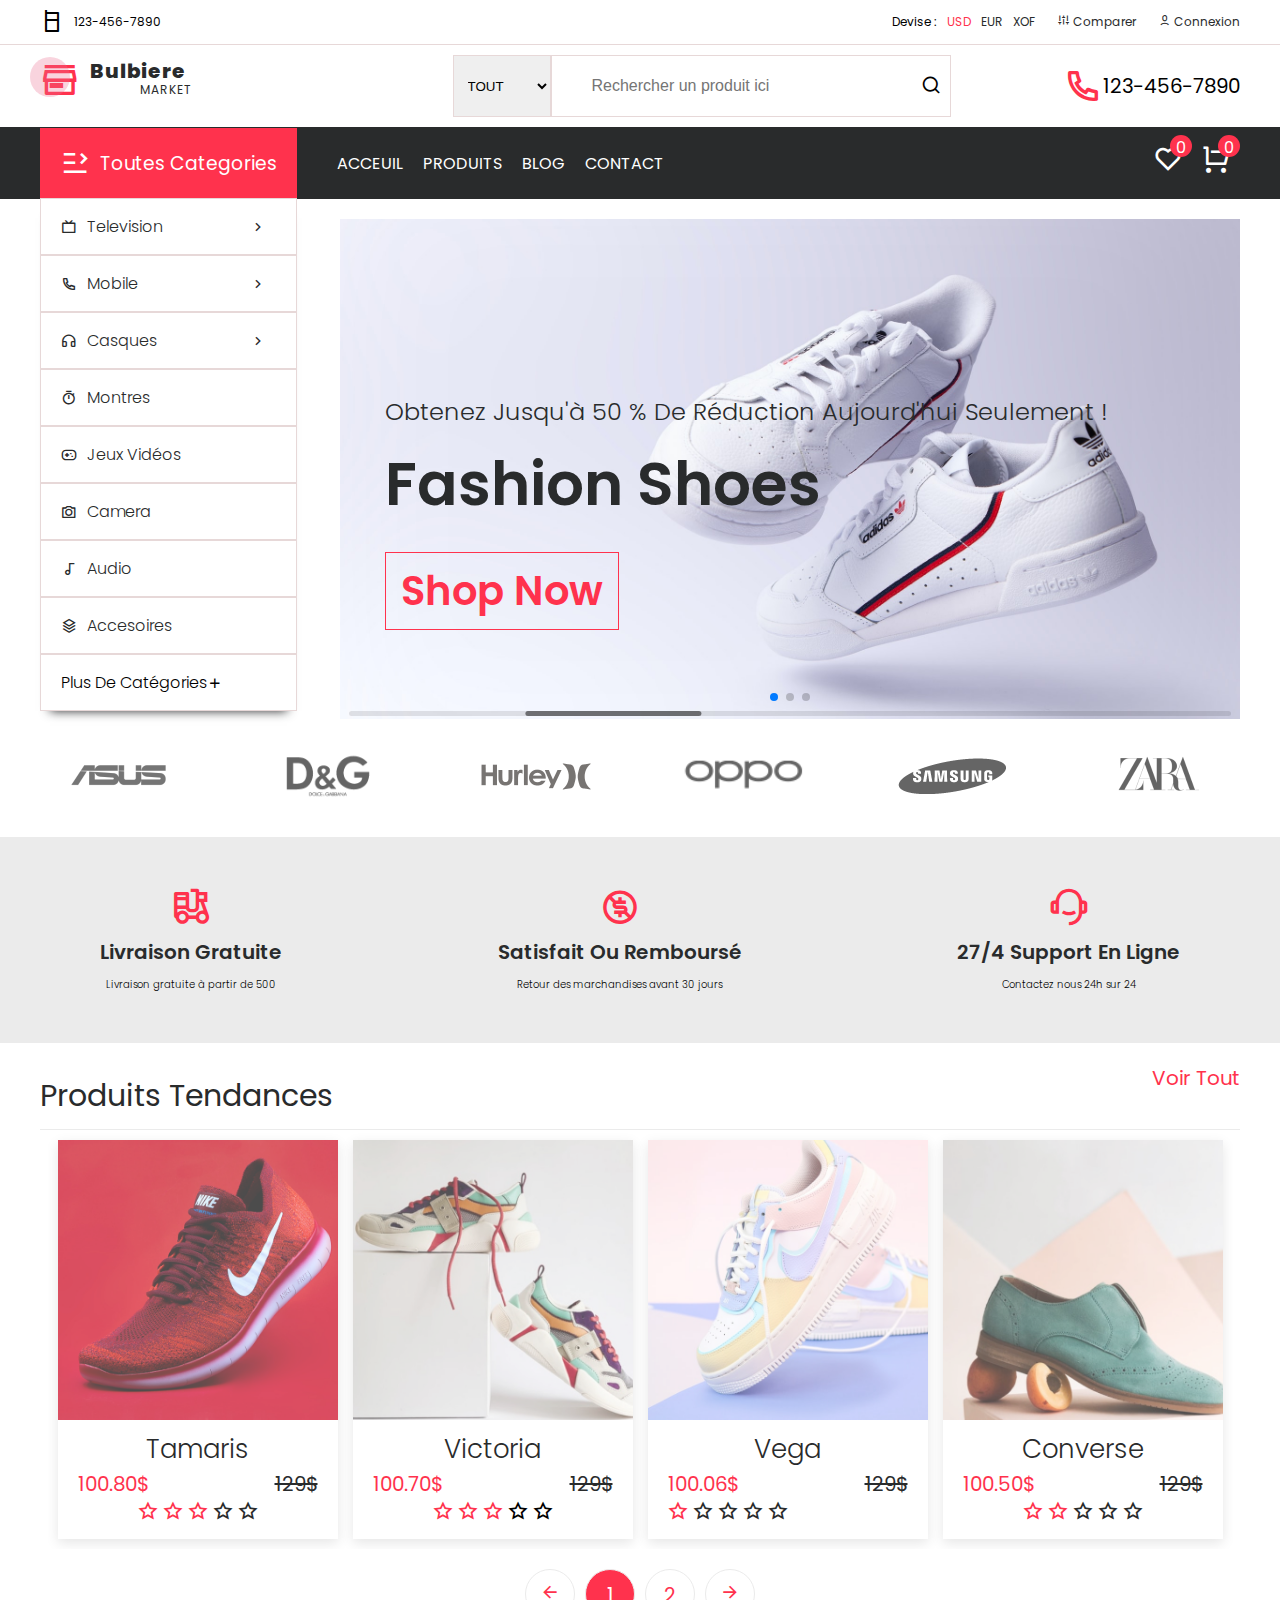
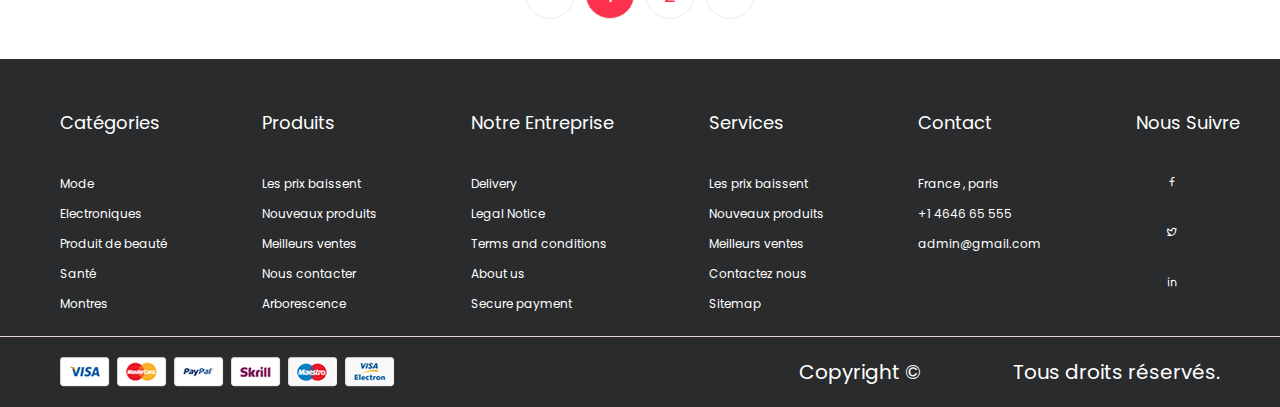
<file: index.html>
<!DOCTYPE html>
<html lang="fr">

<head>
        <title>Bulbiere - Acceuil</title>
        <meta charset="UTF-8">
        <meta name="viewport" content="width=device-width, initial-scale=1">

        <!-- All css styles -->
        <link href="./assets/css/animation.css" rel="stylesheet">
        <link href="./assets/css/style.css" rel="stylesheet">
        <link href="./assets/css/responsive.css" rel="stylesheet">

        <!-- all font css  -->
        <link rel="preconnect" href="https://fonts.googleapis.com">
        <link rel="preconnect" href="https://fonts.gstatic.com" crossorigin>
        <link href="https://fonts.googleapis.com/css2?family=Lato:ital,wght@0,100;0,400;0,700;0,900;1,100;1,400;1,700;1,900&family=Poppins:ital,wght@0,100;0,200;0,300;0,400;0,500;0,600;0,700;0,800;0,900;1,100;1,200;1,300;1,400;1,500;1,600;1,700;1,800;1,900&family=Ubuntu:ital,wght@0,300;0,400;0,500;0,700;1,300;1,400;1,500;1,700&display=swap"
                rel="stylesheet">

        <!-- remix icon -->
        <link href="./assets/css/remixicon.css" rel="stylesheet">

        <!-- slider swipper cdn -->
        <link rel="stylesheet" href="https://cdn.jsdelivr.net/npm/swiper@8/swiper-bundle.min.css" />

</head>

<body>

        <!----------------------
        LA PAGE HOME 
        -------------->
        <div class="site" id="site">

                <!-------------- 
                HEADER CONTENT 
                ---------------->
                <header>
                        <!-- header -->
                        <div class="header-top">
                                <div class="container">
                                        <div class="wrapper flexitem">
                                                <div class="left flexitem">
                                                        <i class="ri-cellphone-line"></i>
                                                        <span class="hotline">123-456-7890</span>
                                                </div>
                                                <div class="right">
                                                        <ul class="flexitem">Devise :
                                                                <li class="devise-btn" onclick="setActiveDevise(this);">
                                                                </li>
                                                                <a class="active" href="javascript:void();">USD</a></li>
                                                                <li class="devise-btn" onclick="setActiveDevise(this);">
                                                                        <a href="javascript:void();">EUR</a>
                                                                </li>
                                                                <li class="devise-btn" onclick="setActiveDevise(this);">
                                                                        <a href="javascript:void();">XOF</a>
                                                                </li>
                                                        </ul>
                                                        <ul class="flexitem">
                                                                <li>

                                                                        <a href="./web/compare.html">
                                                                                <i class="ri-sound-module-line"></i>
                                                                                Comparer
                                                                        </a>
                                                                </li>
                                                        </ul>
                                                        <ul class="flexitem">
                                                                <li>
                                                                        <a href="./web/login.html">
                                                                                <i class="ri-user-6-line"></i>
                                                                                Connexion
                                                                        </a>
                                                                </li>
                                                        </ul>
                                                </div>
                                        </div>
                                </div>
                        </div> <!-- End header top -->

                        <!-- header search -->
                        <div class="header-search">
                                <div class="container">
                                        <div class="wrapper flexitem">
                                                <div class="left flexitem">
                                                        <div class="logo-image">
                                                                <i class="ri-store-3-line"></i>
                                                        </div>
                                                        <div class="logo-text flexitem">
                                                                <h1>Bulbiere</h1>
                                                                <h2>market</h2>
                                                        </div>
                                                </div>
                                                <div class="center">
                                                        <form action="" method="post" class="search-form">
                                                                <select name="categorie">
                                                                        <option>TOUT</option>
                                                                        <option>television</option>
                                                                        <option>mobile</option>
                                                                        <option>casque</option>
                                                                        <option>montres</option>
                                                                </select>
                                                                <input placeholder="Rechercher un produit ici"
                                                                        name="search" />
                                                                <i class="ri-search-line"></i>
                                                        </form>

                                                </div>
                                                <div class="right flexitem">
                                                        <i class="ri-phone-line"></i>
                                                        <span>123-456-7890</span>
                                                </div>
                                        </div>
                                </div>
                        </div> <!-- end header search -->

                        <!-- header main -->
                        <div id="myHeader" class="header-main">
                                <div class="container">
                                        <div class="wrapper flexitem">
                                                <div class="left flexitem">
                                                        <div class="cat-head flexitem">
                                                                <i class="ri-menu-unfold-line"></i>
                                                                <h3>toutes categories</h3>
                                                        </div>
                                                        <div class="cat-content flexitem">
                                                                <ul class="cat-list flexitem">
                                                                        <li>
                                                                                <a href="">
                                                                                        <i class="ri-tv-line"></i>
                                                                                        <span>television</span>
                                                                                        <i
                                                                                                class="ri-arrow-right-s-line"></i>

                                                                                </a>

                                                                                <div class="sub-item-content">
                                                                                        <a href="">tv lg</a>
                                                                                        <a href="">tv beko</a>
                                                                                        <a href="">tv tesla</a>
                                                                                        <a href="">tv nexflix</a>

                                                                                </div>
                                                                        </li>
                                                                        <li><a href="">
                                                                                        <i class="ri-phone-line"></i>
                                                                                        <span>mobile</span>
                                                                                        <i
                                                                                                class="ri-arrow-right-s-line"></i>
                                                                                </a>
                                                                                <div class="sub-item-content">
                                                                                        <a href="">iphone</a>
                                                                                        <a href="">oppo</a>
                                                                                        <a href="">samsumg</a>
                                                                                        <a href="">teckno</a>

                                                                                </div>
                                                                        </li>
                                                                        <li>
                                                                                <a href="">
                                                                                        <i
                                                                                                class="ri-headphone-line"></i>
                                                                                        <span>casques</span>
                                                                                        <i
                                                                                                class="ri-arrow-right-s-line"></i>
                                                                                </a>
                                                                                <div class="sub-item-content">
                                                                                        <a href="">casque astro</a>
                                                                                        <a href="">casque sony</a>
                                                                                        <a href="">casque lg</a>
                                                                                        <a href="">casque nokia</a>
                                                                                </div>

                                                                        </li>
                                                                        <li><a href="">
                                                                                        <i class="ri-timer-line"></i>
                                                                                        <span>montres</span>

                                                                                </a></li>
                                                                        <li><a href="">
                                                                                        <i class="ri-gamepad-line"></i>
                                                                                        <span>jeux vidéos</span>

                                                                                </a></li>
                                                                        <li><a href="">
                                                                                        <i class="ri-camera-line"></i>
                                                                                        <span>camera</span>

                                                                                </a></li>
                                                                        <li><a href="">
                                                                                        <i class="ri-music-line"></i>
                                                                                        <span>audio</span>

                                                                                </a></li>
                                                                        <li><a href="">
                                                                                        <i class="ri-stack-line"></i>
                                                                                        <span>accesoires</span>

                                                                                </a></li>
                                                                        <li><a href="./web/category-product.html">
                                                                                        <span>plus de catégories</span>
                                                                                        <i class="ri-add-line"></i>
                                                                                </a></li>
                                                                </ul>
                                                        </div>
                                                </div>
                                                <div class="center">
                                                        <nav>
                                                                <ul class="flexitem">
                                                                        <li><a href="#">Acceuil</a></li>
                                                                        <li><a href="web/products.html">produits</a>
                                                                        </li>
                                                                        <li><a href="./web/blog.html">blog</a></li>
                                                                        <li><a href="./web/contact.html">contact</a>
                                                                        </li>
                                                                </ul>
                                                        </nav>
                                                </div>
                                                <div class="right">
                                                        <div class="badge">
                                                                <i class="ri-heart-line"></i>
                                                                <span>0</span>
                                                        </div>
                                                        <div class="badge checkout-badge">
                                                                <i class="ri-shopping-cart-line"></i>
                                                                <span>0</span>
                                                                <div class="cart flex-column">
                                                                        <div class="flex-row wrap products-list">
                                                                                <div
                                                                                        class="flex-row product-item full-width p-20">
                                                                                        <img width="100" height="100"
                                                                                                src="./assets/images/products/shoe1.jpg"
                                                                                                alt="">
                                                                                        <div class="flex-column p-x-20">
                                                                                                <div
                                                                                                        class="flex-row justify-space-between">
                                                                                                        <p>nike blade
                                                                                                        </p>
                                                                                                </div>
                                                                                                <small>(Color: Black,
                                                                                                        Size:
                                                                                                        XL)</small>
                                                                                                <p>1 x 54.00 $</p>
                                                                                        </div>
                                                                                        <i onclick="removeListItem(this);"
                                                                                                class="ri-close-line"></i>
                                                                                </div>
                                                                                <div
                                                                                        class="flex-row product-item justify-content-between full-width p-20">
                                                                                        <img width="100" height="100"
                                                                                                src="./assets/images/products/shoe1.jpg"
                                                                                                alt="">
                                                                                        <div class="flex-column p-x-20">
                                                                                                <div
                                                                                                        class="flex-row justify-space-between">
                                                                                                        <p>nike blade
                                                                                                        </p>
                                                                                                </div>
                                                                                                <small>(Color: Black,
                                                                                                        Size:
                                                                                                        XL)</small>
                                                                                                <p>1 x 54.00 $</p>
                                                                                        </div>
                                                                                        <i onclick="removeListItem(this);"
                                                                                                class="ri-close-line"></i>
                                                                                </div>
                                                                                <div
                                                                                        class="flex-row product-item  full-width p-20">
                                                                                        <img width="100" height="100"
                                                                                                src="./assets/images/products/shoe1.jpg"
                                                                                                alt="">
                                                                                        <div class="flex-column p-x-20">
                                                                                                <div
                                                                                                        class="flex-row justify-space-between">
                                                                                                        <p>nike blade
                                                                                                        </p>
                                                                                                </div>
                                                                                                <small>(Color: Black,
                                                                                                        Size:
                                                                                                        XL)</small>
                                                                                                <p>1 x 54.00 $</p>
                                                                                        </div>
                                                                                        <i onclick="removeListItem(this);"
                                                                                                class="ri-close-line"></i>
                                                                                </div>
                                                                        </div>
                                                                        <div class="flex-column summary  p-20">
                                                                                <p class="flex-row align-items-center">
                                                                                        <strong>Sous-total:</strong>
                                                                                        <small
                                                                                                class="m-l-auto">175.00$</small>
                                                                                </p>
                                                                                <p class="flex-row align-items-center">
                                                                                        <strong>Tax:</strong>
                                                                                        <small
                                                                                                class="m-l-auto">17.50$</small>
                                                                                </p>
                                                                                <p class="flex-row align-items-center">
                                                                                        <strong>Total:</strong>
                                                                                        <strong
                                                                                                class="m-l-auto">192.5$</strong>
                                                                                </p>
                                                                        </div>
                                                                        <div
                                                                                class="flex-row btn-actions  p-20 justify-content-around">
                                                                                <a href="web/cart.html"
                                                                                        class="btn btn-animed1 check">
                                                                                        voir le panier
                                                                                </a>
                                                                                <a href="web/checkout.html"
                                                                                        class="btn btn-animed1 checkout">
                                                                                        payer
                                                                                </a>
                                                                        </div>
                                                                </div>
                                                        </div>
                                                </div>
                                        </div>
                                </div>
                        </div>
                        <!-- end of header  main-->

                        <!-- header fixed -->
                        <div id="fixedHeader" class="header-fixed">
                                <div class="container">
                                        <div class="wrapper flex-row justify-content-between">

                                                <div class="left flexitem">
                                                        <div class="logo-image">
                                                                <i class="ri-store-3-line"></i>
                                                        </div>
                                                        <div class="logo-text flexitem">
                                                                <h1>Bulbiere</h1>
                                                                <h2>market</h2>
                                                        </div>
                                                </div>

                                                <div class="center">
                                                        <nav>
                                                                <ul class="flexitem">
                                                                        <li><a href="#">Acceuil</a></li>
                                                                        <li><a href="web/products.html">produits</a>
                                                                        </li>
                                                                        <li><a href="#">blog</a></li>
                                                                        <li><a href="#">contact</a></li>
                                                                </ul>
                                                        </nav>
                                                </div>
                                                <div class="right">
                                                        <div class="badge">
                                                                <i class="ri-heart-line"></i>
                                                                <span>0</span>
                                                        </div>
                                                        <div class="badge checkout-badge">
                                                                <i class="ri-shopping-cart-line"></i>
                                                                <span>0</span>
                                                                <div class="cart flex-column">
                                                                        <div class="flex-row wrap products-list">
                                                                                <div
                                                                                        class="flex-row product-item justify-content-between full-width p-20">
                                                                                        <img width="100" height="100"
                                                                                                src="./assets/images/products/shoe1.jpg"
                                                                                                alt="">
                                                                                        <div class="flex-column">
                                                                                                <div
                                                                                                        class="flex-row justify-space-between">
                                                                                                        <p>nike blade
                                                                                                        </p>
                                                                                                </div>
                                                                                                <small>(Color: Black,
                                                                                                        Size:
                                                                                                        XL)</small>
                                                                                                <p>1 x 54.00 $</p>
                                                                                        </div>
                                                                                        <i onclick="removeListItem(this);"
                                                                                                class="ri-close-line"></i>
                                                                                </div>
                                                                                <div
                                                                                        class="flex-row product-item justify-content-between full-width p-20">
                                                                                        <img width="100" height="100"
                                                                                                src="./assets/images/products/electronic1.jpg"
                                                                                                alt="">
                                                                                        <div class="flex-column">
                                                                                                <div
                                                                                                        class="flex-row justify-content-between">
                                                                                                        <p>smasung smart
                                                                                                                tv</p>
                                                                                                </div>
                                                                                                <small>(Color: Black,
                                                                                                        Size:
                                                                                                        XL)</small>
                                                                                                <p>1 x 54.00 $</p>
                                                                                        </div>
                                                                                        <i onclick="removeListItem(this);"
                                                                                                class="ri-close-line"></i>
                                                                                </div>
                                                                                <div
                                                                                        class="flex-row product-item justify-content-between full-width p-20">
                                                                                        <img width="100" height="100"
                                                                                                src="./assets/images/products/electronic4.jpg"
                                                                                                alt="">
                                                                                        <div class="flex-column">
                                                                                                <div
                                                                                                        class="flex-row justify-content-between">
                                                                                                        <p>cable usb</p>
                                                                                                </div>
                                                                                                <small>(Color: Black,
                                                                                                        Size:
                                                                                                        XL)</small>
                                                                                                <p>1 x 4.00 $</p>
                                                                                        </div>
                                                                                        <i onclick="removeListItem(this);"
                                                                                                class="ri-close-line"></i>
                                                                                </div>
                                                                        </div>
                                                                        <div class="flex-column summary  p-20">
                                                                                <p class="flex-row align-items-center">
                                                                                        <strong>Sous-total:</strong>
                                                                                        <small
                                                                                                class="m-l-auto">175.00$</small>
                                                                                </p>
                                                                                <p class="flex-row align-items-center">
                                                                                        <strong>Tax:</strong>
                                                                                        <small
                                                                                                class="m-l-auto">17.50$</small>
                                                                                </p>
                                                                                <p class="flex-row align-items-center">
                                                                                        <strong>Total:</strong>
                                                                                        <strong
                                                                                                class="m-l-auto">192.5$</strong>
                                                                                </p>
                                                                        </div>
                                                                        <div
                                                                                class="flex-row btn-actions  p-20 justify-content-around">
                                                                                <a href="./web/cart.html"
                                                                                        class="btn btn-animed1 check">
                                                                                        voir le panier
                                                                                </a>
                                                                                <a href="./web/checkout.html"
                                                                                        class="btn btn-animed1 checkout">
                                                                                        payer
                                                                                </a>
                                                                        </div>
                                                                </div>
                                                        </div>
                                                </div>
                                        </div>
                                </div>
                        </div>
                        <!-- end of header  fixed-->
                </header>


                <!-------------- 
                MAIN CONTENT 
                ---------------->
                <main>
                        <div class="carousel">
                                <div class="container">

                                        <div class="wrapper">
                                                <!-- Slider main container -->
                                                <div class="swiper">
                                                        <!-- Additional required wrapper -->
                                                        <div class="swiper-wrapper">
                                                                <!-- Slides -->
                                                                <div class="swiper-slide">
                                                                        <div class="image-container">
                                                                                <img src="./assets/images/slider/slider0.jpg"
                                                                                        alt="">
                                                                        </div>
                                                                        <div class="content-slide">
                                                                                <h5>Obtenez jusqu'à 50 % de réduction
                                                                                        aujourd'hui seulement !</h5>
                                                                                <h2>fashion shoes<h2>
                                                                                                <a href="./web/products.html"
                                                                                                        class="btn btn-fill-out animated">
                                                                                                        shop now
                                                                                                </a>
                                                                        </div>
                                                                </div>
                                                                <div class="swiper-slide">
                                                                        <div class="image-container">
                                                                                <img src="./assets/images/slider/slider1.jpg"
                                                                                        alt="">
                                                                        </div>
                                                                        <div class="content-slide">
                                                                                <h5>Obtenez jusqu'à 50 % de réduction
                                                                                        aujourd'hui seulement !</h5>
                                                                                <h2>women fashion<h2>
                                                                                                <a href="./web/products.html"
                                                                                                        class="btn btn-fill-out animated">
                                                                                                        découvrir
                                                                                                </a>
                                                                        </div>
                                                                </div>
                                                                <div class="swiper-slide">
                                                                        <div class="image-container">
                                                                                <img src="./assets/images/slider/slider2.jpg"
                                                                                        alt="">
                                                                        </div>
                                                                        <div class="content-slide">
                                                                                <h5>Obtenez jusqu'à 50 % de réduction
                                                                                        aujourd'hui seulement !</h5>
                                                                                <h2>accesoires<h2>
                                                                                                <a href="./web/products.html"
                                                                                                        class="btn btn-fill-out animated">
                                                                                                        shop now
                                                                                                </a>
                                                                        </div>
                                                                </div>

                                                        </div>
                                                        <!-- If we need pagination -->
                                                        <div class="swiper-pagination"></div>

                                                        <!-- If we need navigation buttons -->
                                                        <!-- <div class="swiper-button-prev"></div>
                                                                <div class="swiper-button-next"></div> -->

                                                        <!-- If we need scrollbar -->
                                                        <div class="swiper-scrollbar"></div>
                                                </div> <!-- Slider main container -->
                                        </div>
                                </div>
                        </div>
                        <!--end of carousel -->

                        <div class="brands">
                                <div class="container">
                                        <div class="wrapper flexitem">
                                                <div class="item">
                                                        <a href="">
                                                                <img src="./assets/images/brands/asus.png" alt="">
                                                        </a>
                                                </div>
                                                <div class="item">
                                                        <a href="">
                                                                <img src="./assets/images/brands/dng.png" alt="">
                                                        </a>
                                                </div>
                                                <div class="item">
                                                        <a href="">
                                                                <img src="./assets/images/brands/hurley.png" alt="">
                                                        </a>
                                                </div>
                                                <div class="item">
                                                        <a href="">
                                                                <img src="./assets/images/brands/oppo.png" alt="">
                                                        </a>
                                                </div>
                                                <div class="item">
                                                        <a href="">
                                                                <img src="./assets/images/brands/samsung.png" alt="">
                                                        </a>
                                                </div>
                                                <div class="item">
                                                        <a href="">
                                                                <img src="./assets/images/brands/zara.png" alt="">
                                                        </a>
                                                </div>
                                        </div>
                                </div>
                        </div>
                        <!-- end of brands -->

                        <div class="gutters">
                                <div class="container">
                                        <div class="wrapper flex-row justify-content-between">
                                                <div class="item flex-column">
                                                        <i class="ri-takeaway-line "></i>
                                                        <h1>livraison gratuite</h1>
                                                        <p>Livraison gratuite à partir de 500 </p>
                                                </div>
                                                <div class="item flex-column">
                                                        <i class="ri-creative-commons-nc-line"></i>
                                                        <h1>satisfait ou remboursé</h1>
                                                        <p>Retour des marchandises avant 30 jours </p>
                                                </div>
                                                <div class="item flex-column">
                                                        <i class="ri-customer-service-2-line"></i>
                                                        <h1>27/4 Support en ligne</h1>
                                                        <p>Contactez nous 24h sur 24 </p>
                                                </div>
                                        </div>
                                </div>
                        </div>
                        <!-- end of glutters -->

                        <div class="trendings">
                                <div class="container">
                                        <div class="wrapper flex-column">
                                                <div class="head flex-row justify-content-between">

                                                        <h2>produits tendances</h2>
                                                        <a href="">voir tout</a>
                                                </div>

                                                <div class="content flex-column align-items-center">

                                                        <div id="products" class="products wrapper flex-row p-t-20">

                                                                <div class="item">


                                                                        <div class="image">
                                                                                <img
                                                                                        src="./assets/images/products/shoe1.jpg" />

                                                                                <ul class="btn-actions">
                                                                                        <li><a href=""> <i
                                                                                                                class="ri-shopping-cart-line"></i></a>
                                                                                        </li>

                                                                                        <li><a href="#"> <i
                                                                                                                class="ri-shuffle-line"></i></a>
                                                                                        </li>

                                                                                        <li><a href="#"> <i
                                                                                                                class="ri-search-line"></i></a>
                                                                                        </li>

                                                                                        <li><a href="#"> <i
                                                                                                                class="ri-heart-line"></i></a>
                                                                                        </li>
                                                                                </ul>

                                                                        </div>

                                                                        <div class="content">
                                                                                <a href="web/products-single.html">
                                                                                        <h3>tamaris</h3>
                                                                                        <div
                                                                                                class="flex-row justify-content-between">
                                                                                                <span>100.80$</span>
                                                                                                <del>129$</del>
                                                                                        </div>
                                                                                        <div class="rate-icon">
                                                                                                <i
                                                                                                        class="fill ri-star-line"></i>
                                                                                                <i
                                                                                                        class="fill ri-star-line"></i>
                                                                                                <i
                                                                                                        class="fill ri-star-line"></i>
                                                                                                <i
                                                                                                        class="ri-star-line"></i>
                                                                                                <i
                                                                                                        class="ri-star-line"></i>
                                                                                        </div>
                                                                                </a>
                                                                        </div>
                                                                </div>


                                                                <div class="item">
                                                                        <div class="image">
                                                                                <img
                                                                                        src="./assets/images/products/shoe2.jpg">
                                                                                <ul class="btn-actions">
                                                                                        <li><a href=""> <i
                                                                                                                class="ri-shopping-cart-line"></i></a>
                                                                                        </li>

                                                                                        <li><a href="#"> <i
                                                                                                                class="ri-shuffle-line"></i></a>
                                                                                        </li>

                                                                                        <li><a href="#"> <i
                                                                                                                class="ri-search-line"></i></a>
                                                                                        </li>

                                                                                        <li><a href="#"> <i
                                                                                                                class="ri-heart-line"></i></a>
                                                                                        </li>
                                                                                </ul>
                                                                                </a>
                                                                        </div>

                                                                        <div class="content">
                                                                                <a href="web/products-single.html">
                                                                                        <h3><a href="web/products-single.html">victoria</a>
                                                                                        </h3>
                                                                                        <div
                                                                                                class="flex-row justify-content-between">
                                                                                                <span>100.70$</span>
                                                                                                <del>129$</del>

                                                                                        </div>
                                                                                        <div class="rate-icon">
                                                                                                <i
                                                                                                        class="fill ri-star-line"></i>
                                                                                                <i
                                                                                                        class="fill ri-star-line"></i>
                                                                                                <i
                                                                                                        class="fill ri-star-line"></i>
                                                                                                <i
                                                                                                        class="ri-star-line"></i>
                                                                                                <i
                                                                                                        class="ri-star-line"></i>
                                                                                        </div>
                                                                                </a>
                                                                        </div>
                                                                </div>

                                                                <div class="item">

                                                                        <div class="image">

                                                                                <img
                                                                                        src="./assets/images/products/shoe3.jpg">
                                                                                <ul class="btn-actions">
                                                                                        <li><a href=""> <i
                                                                                                                class="ri-shopping-cart-line"></i></a>
                                                                                        </li>

                                                                                        <li><a href=""> <i
                                                                                                                class="ri-shuffle-line"></i></a>
                                                                                        </li>

                                                                                        <li><a href=""> <i
                                                                                                                class="ri-search-line"></i></a>
                                                                                        </li>

                                                                                        <li><a href=""> <i
                                                                                                                class="ri-heart-line"></i></a>
                                                                                        </li>
                                                                                </ul>
                                                                        </div>

                                                                        <div class="content">
                                                                                <a href="web/products-single.html">
                                                                                        <h3>vega
                                                                                        </h3>
                                                                                        <div
                                                                                                class="flex-row justify-content-between">
                                                                                                <span>100.06$</span>
                                                                                                <del>129$</del>

                                                                                        </div>
                                                                                        <div>
                                                                                                <i
                                                                                                        class="fill ri-star-line"></i>
                                                                                                <i
                                                                                                        class="ri-star-line"></i>
                                                                                                <i
                                                                                                        class="ri-star-line"></i>
                                                                                                <i
                                                                                                        class="ri-star-line"></i>
                                                                                                <i
                                                                                                        class="ri-star-line"></i>
                                                                                        </div>
                                                                                </a>
                                                                        </div>
                                                                </div>

                                                                <div class="item">
                                                                        <div class="image">
                                                                                <img
                                                                                        src="./assets/images/products/shoe4.jpg">
                                                                                <ul class="btn-actions">
                                                                                        <li><a href=""> <i
                                                                                                                class="ri-shopping-cart-line"></i></a>
                                                                                        </li>

                                                                                        <li><a href=""> <i
                                                                                                                class="ri-shuffle-line"></i></a>
                                                                                        </li>

                                                                                        <li><a href=""> <i
                                                                                                                class="ri-search-line"></i></a>
                                                                                        </li>

                                                                                        <li><a href=""> <i
                                                                                                                class="ri-heart-line"></i></a>
                                                                                        </li>
                                                                                </ul>
                                                                        </div>

                                                                        <div class="content">
                                                                                <a href="web/products-single.html">
                                                                                        <h3>converse
                                                                                        </h3>
                                                                                        <div
                                                                                                class="flex-row justify-content-between">
                                                                                                <span>100.50$</span>
                                                                                                <del>129$</del>

                                                                                        </div>
                                                                                        <div class="rate-icon">
                                                                                                <i
                                                                                                        class="fill ri-star-line"></i>
                                                                                                <i
                                                                                                        class="fill ri-star-line"></i>
                                                                                                <i
                                                                                                        class="ri-star-line"></i>
                                                                                                <i
                                                                                                        class="ri-star-line"></i>
                                                                                                <i
                                                                                                        class="ri-star-line"></i>
                                                                                        </div>
                                                                                </a>
                                                                        </div>
                                                                </div>
                                                        </div>

                                                        <div class="arrows">
                                                                <ul class="flex-row">
                                                                        <li>
                                                                                <p>

                                                                                        <i
                                                                                                class="ri-arrow-left-line "></i>
                                                                                </p>
                                                                        </li>

                                                                        <li class="bg">
                                                                                <p class="white">1</p>
                                                                        </li>
                                                                        <li>
                                                                                <p>2</p>
                                                                        </li>

                                                                        <li>
                                                                                <p>

                                                                                        <i
                                                                                                class="ri-arrow-right-line"></i>
                                                                                </p>
                                                                        </li>
                                                                </ul>
                                                        </div>

                                                </div>
                                        </div>
                                </div>
                        </div>
                        <!-- end of trendings -->
                </main>

                <!-------------- 
                FOOTER CONTENT 
                ---------------->
                <footer>
                        <div class="footer-nav">
                                <div class="container flex-row justify-content-between">
                                        <ul class="footer-nav-list">
                                                <li class="footer-nav-item">
                                                        <h2 class="nav-title">Catégories</h2>
                                                </li>

                                                <li class="footer-nav-item">
                                                        <a href="#" class="footer-nav-link">Mode</a>
                                                </li>

                                                <li class="footer-nav-item">
                                                        <a href="#" class="footer-nav-link">Electroniques</a>
                                                </li>

                                                <li class="footer-nav-item">
                                                        <a href="#" class="footer-nav-link">Produit de beauté</a>
                                                </li>

                                                <li class="footer-nav-item">
                                                        <a href="#" class="footer-nav-link">Santé</a>
                                                </li>

                                                <li class="footer-nav-item">
                                                        <a href="#" class="footer-nav-link">Montres</a>
                                                </li>

                                        </ul>

                                        <ul class="footer-nav-list">

                                                <li class="footer-nav-item">
                                                        <h2 class="nav-title">Produits</h2>
                                                </li>

                                                <li class="footer-nav-item">
                                                        <a href="#" class="footer-nav-link">Les prix baissent</a>
                                                </li>

                                                <li class="footer-nav-item">
                                                        <a href="#" class="footer-nav-link">Nouveaux produits</a>
                                                </li>

                                                <li class="footer-nav-item">
                                                        <a href="#" class="footer-nav-link">Meilleurs ventes</a>
                                                </li>

                                                <li class="footer-nav-item">
                                                        <a href="#" class="footer-nav-link">Nous contacter</a>
                                                </li>

                                                <li class="footer-nav-item">
                                                        <a href="#" class="footer-nav-link">Arborescence</a>
                                                </li>

                                        </ul>

                                        <ul class="footer-nav-list">

                                                <li class="footer-nav-item">
                                                        <h2 class="nav-title">Notre entreprise</h2>
                                                </li>

                                                <li class="footer-nav-item">
                                                        <a href="#" class="footer-nav-link">Delivery</a>
                                                </li>

                                                <li class="footer-nav-item">
                                                        <a href="#" class="footer-nav-link">Legal Notice</a>
                                                </li>

                                                <li class="footer-nav-item">
                                                        <a href="#" class="footer-nav-link">Terms and conditions</a>
                                                </li>

                                                <li class="footer-nav-item">
                                                        <a href="#" class="footer-nav-link">About us</a>
                                                </li>

                                                <li class="footer-nav-item">
                                                        <a href="#" class="footer-nav-link">Secure payment</a>
                                                </li>

                                        </ul>

                                        <ul class="footer-nav-list">

                                                <li class="footer-nav-item">
                                                        <h2 class="nav-title">Services</h2>
                                                </li>

                                                <li class="footer-nav-item">
                                                        <a href="#" class="footer-nav-link">Les prix baissent</a>
                                                </li>

                                                <li class="footer-nav-item">
                                                        <a href="#" class="footer-nav-link">Nouveaux produits</a>
                                                </li>

                                                <li class="footer-nav-item">
                                                        <a href="#" class="footer-nav-link">Meilleurs ventes</a>
                                                </li>

                                                <li class="footer-nav-item">
                                                        <a href="#" class="footer-nav-link">Contactez nous</a>
                                                </li>

                                                <li class="footer-nav-item">
                                                        <a href="#" class="footer-nav-link">Sitemap</a>
                                                </li>

                                        </ul>


                                        <ul class="footer-nav-list">

                                                <li class="footer-nav-item">
                                                        <h2 class="nav-title">Contact</h2>
                                                </li>

                                                <li class="footer-nav-item">
                                                        <a href="#" class="footer-nav-link">France , paris</a>
                                                </li>

                                                <li class="footer-nav-item">
                                                        <a href="#" class="footer-nav-link">+1 4646 65 555</a>
                                                </li>

                                                <li class="footer-nav-item">
                                                        <a href="#" class="footer-nav-link">admin@gmail.com</a>
                                                </li>

                                                </li>

                                        </ul>



                                        <ul class="footer-nav-list">

                                                <li class="footer-nav-item">
                                                        <h2 class="nav-title">Nous suivre</h2>
                                                </li>

                                                <li>
                                                        <ul class="social-link">

                                                                <li class="">
                                                                        <a href="#" class="">
                                                                                <i
                                                                                        class="btn-icon ri-facebook-line"></i>
                                                                        </a>
                                                                </li>

                                                                <li class="">
                                                                        <a href="#" class="">
                                                                                <i class="btn-icon ri-twitter-line"></i>
                                                                        </a>
                                                                </li>

                                                                <li class="">
                                                                        <a href="#" class="">
                                                                                <i
                                                                                        class="btn-icon ri-linkedin-line"></i>
                                                                        </a>
                                                                </li>



                                                        </ul>
                                                </li>

                                        </ul>

                                </div>
                        </div>
                        <div class="footer-bottom">
                                <div class="container">
                                        <div class="wrapper flex-row justify-content-between align-items-center p-20">
                                                <img src="./assets/images/icons/payment.png" alt="payment method"
                                                        class="payment-img">
                                                <p class="copyright">
                                                        Copyright &copy; <a href="#">Bulbiere</a> Tous droits réservés.
                                                </p>
                                        </div>
                                </div>

                        </div>

                </footer>

                <!----------------------
        NAV BOTTOM MOBILE 
        -------------->
                <div class="nav-bottom">
                        <div class="container">
                                <div class="wrapper" id="nav-bottom">
                                        <div class="icon">
                                                <i id="show-menu" class="ri-menu-line"></i>
                                                <span>Menu</span>
                                        </div>
                                        <div class="icon">
                                                <i class="ri-heart-line"></i>
                                                <span>Favoris</span>
                                        </div>
                                        <div class="icon">
                                                <a class="flex-column" href="./web/cart.html">
                                                        <i class="ri-shopping-cart-line"></i>

                                                        <span class="fly-item">0</span>
                                                        <span>Panier</span>
                                                </a>
                                        </div>
                                        <div class="icon">
                                                <i id="show-cat" class="ri-play-list-2-line"></i>
                                                <span>Catégo.</span>
                                        </div>
                                </div>
                        </div>
                </div>

                <!--------------------  
                        SEARCH TOP MOBILE
                -->

                <div class="search-mobile" id="fixedHeaderMobile">
                        <div class="container">
                                <div class="wrapper">
                                        <form class="flex-row align-items-center">
                                                <input id="search" type="search" pattern=".*\S.*" required
                                                        placeholder="Rechercher ici" autofocus>
                                                <i class="ri-search-line"></i>
                                        </form>
                                </div>
                        </div>
                </div>

        </div>

        <!--------------------  
            MENU NAV MOBILE
        -->

        <div class="nav-mobile" id="nav-mobile">
                <div class="container">
                        <div class="wrapper">
                                <i id="close-menu" class="btn-icon ri-close-line"></i>
                                <ul>
                                        <li><a href="#">Acceuil</a></li>
                                        <li><a href="./web/products.html">Produits</a></li>
                                        <li><a href="./web/blog.html">Blog</a></li>
                                        <li><a href="./web/contact.html">Contact</a></li>
                                </ul>

                        </div>
                </div>
        </div>

        </div>



        </div>




        <!--------------------  
            CATEGORIES MOBILE
        -->

        <div class="categorie-mobile" id="categorie-mobile">
                <div class="container">
                        <div class="wrapper">
                                <div>
                                        <span>CATEGORIES</span> <i id="close-cat" class="m-l-auto ri-close-line"></i>
                                </div>

                                <ul class="menu-list">
                                        <li>
                                                <a href="javascript:void()">
                                                        <i class="ri-tv-line"></i>
                                                        <span>Television</span>
                                                        <i class="m-l-auto ri-arrow-right-s-line"></i>

                                                </a>

                                                <div class="sub-item-content">
                                                        <a href="">tv lg</a>
                                                        <a href="">tv beko</a>
                                                        <a href="">tv tesla</a>
                                                        <a href="">tv nexflix</a>

                                                </div>
                                        </li>
                                        <li><a href="javascript:void()">
                                                        <i class="ri-phone-line"></i>
                                                        <span>Mobile</span>
                                                        <i class="m-l-auto ri-arrow-right-s-line"></i>
                                                </a>
                                                <div class="sub-item-content">
                                                        <a href="">iphone</a>
                                                        <a href="">oppo</a>
                                                        <a href="">samsumg</a>
                                                        <a href="">teckno</a>

                                                </div>
                                        </li>
                                        <li>
                                                <a href="javascript:void()">
                                                        <i class="ri-headphone-line"></i>
                                                        <span>Casques</span>
                                                        <i class="m-l-auto ri-arrow-right-s-line"></i>
                                                </a>
                                                <div class="sub-item-content">
                                                        <a href="">casque astro</a>
                                                        <a href="">casque sony</a>
                                                        <a href="">casque lg</a>
                                                        <a href="">casque nokia</a>
                                                </div>

                                        </li>
                                        <li><a href="#">
                                                        <i class="ri-timer-line"></i>
                                                        <span>Montres</span>

                                                </a></li>
                                        <li><a href="#">
                                                        <i class="ri-gamepad-line"></i>
                                                        <span>Jeux vidéos</span>

                                                </a></li>
                                        <li><a href="#">
                                                        <i class="ri-camera-line"></i>
                                                        <span>Camera</span>

                                                </a></li>
                                        <li><a href="#">
                                                        <i class="ri-music-line"></i>
                                                        <span>Audio</span>

                                                </a></li>
                                        <li><a href="#">
                                                        <i class="ri-stack-line"></i>
                                                        <span>Accesoires</span>

                                                </a></li>
                                        <li><a href="#">
                                                        <i class="ri-add-line"></i>
                                                        <span>Plus de catégories</span>
                                                </a></li>
                                </ul>
                        </div>
                </div>
        </div>

        <script src="https://cdn.jsdelivr.net/npm/swiper@8/swiper-bundle.min.js"></script>
        <script src="./assets/js/script.js"></script>

</body>

</html>
</file>
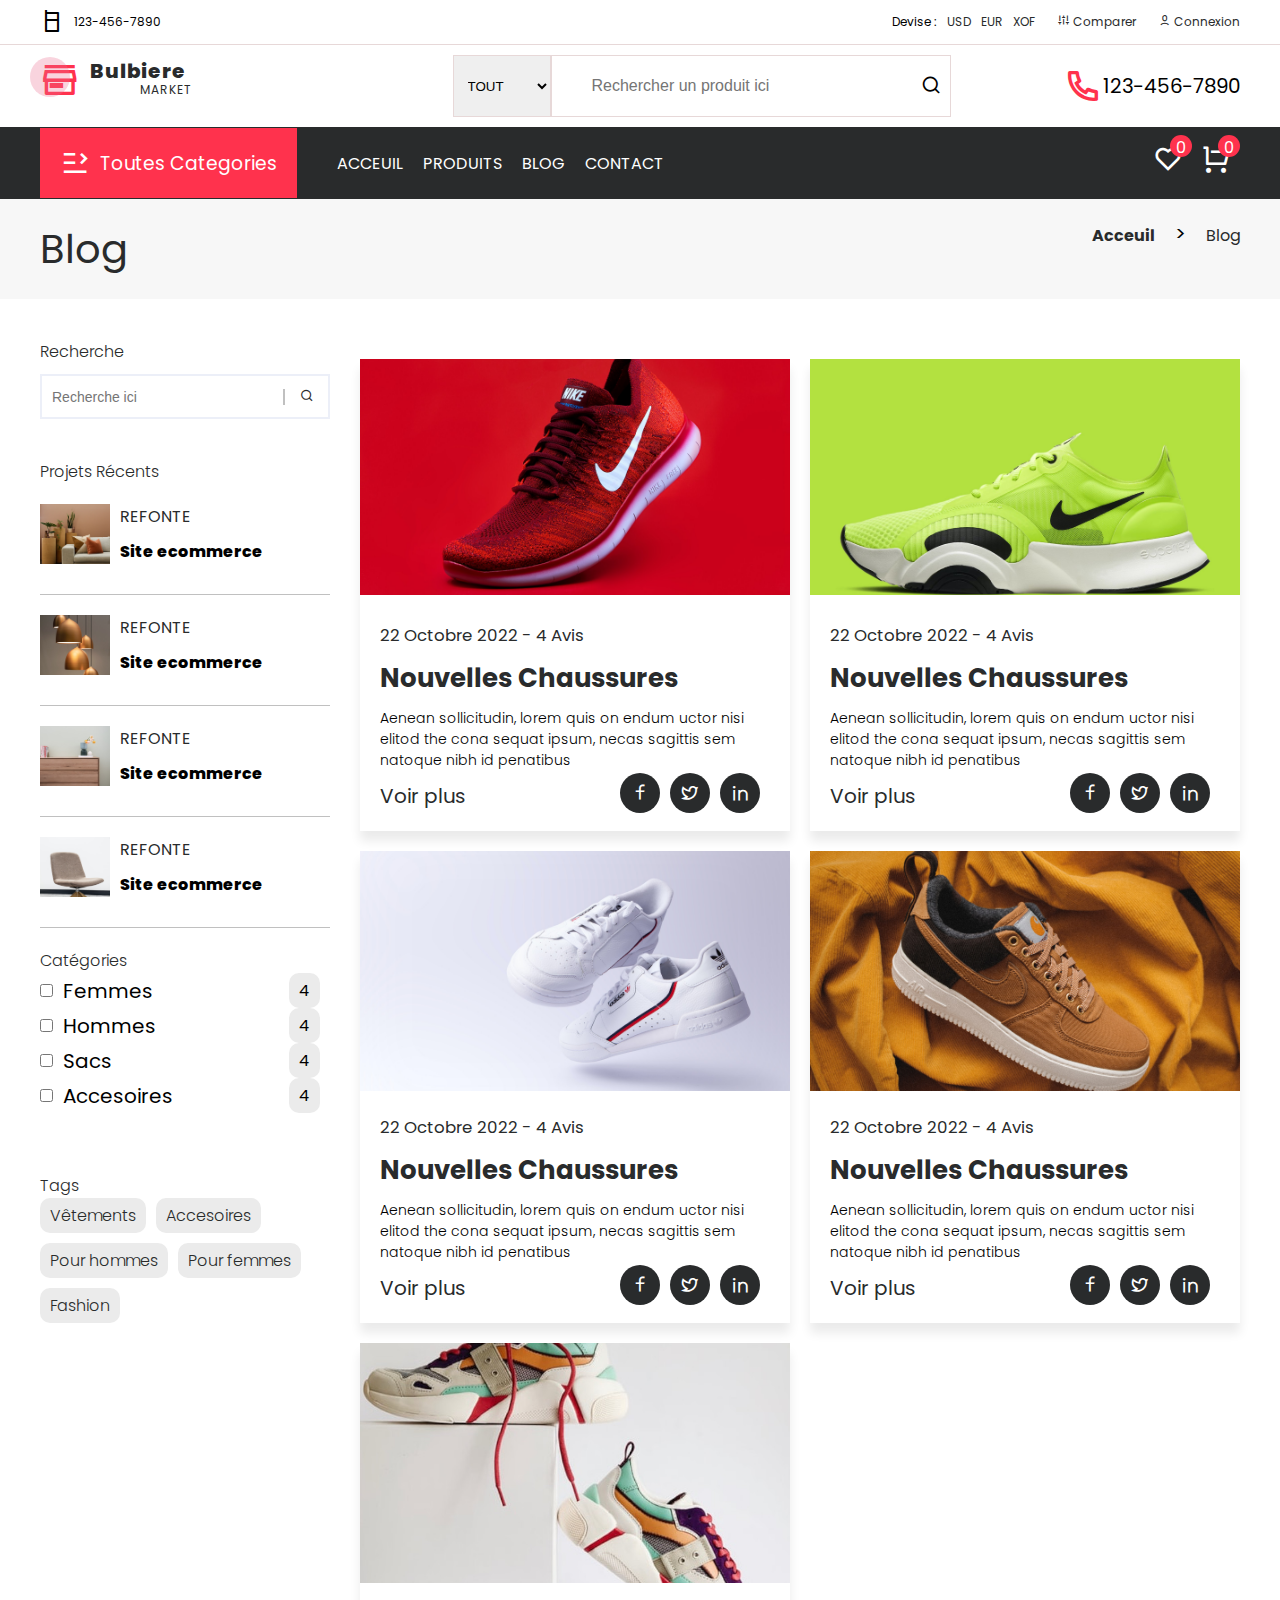
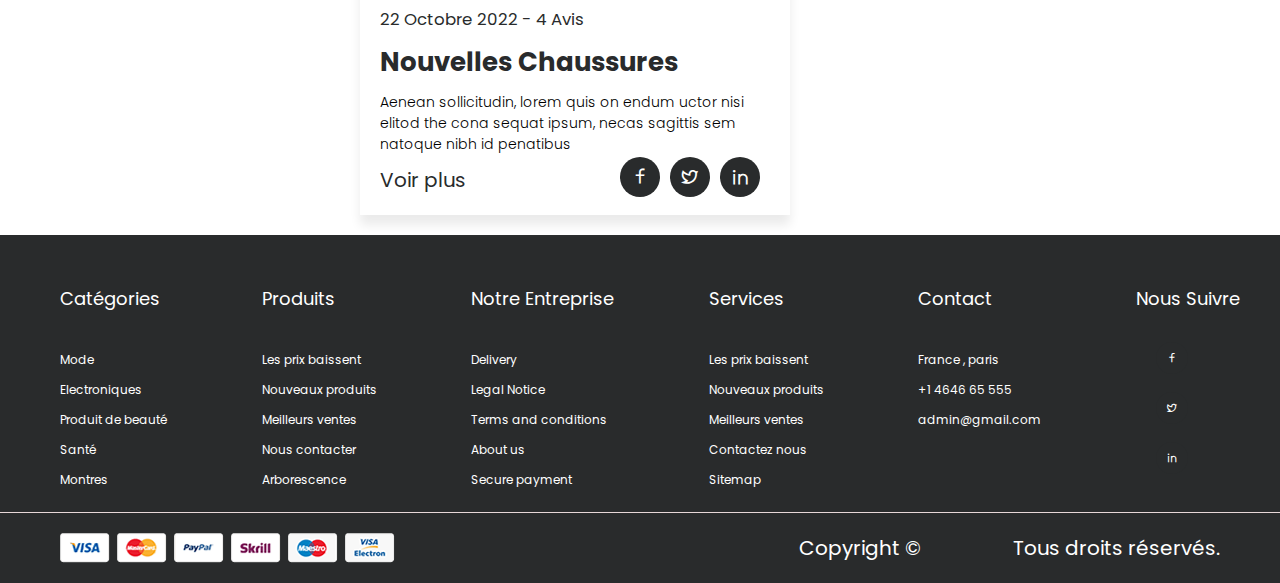
<file: web/blog.html>
<!DOCTYPE html>
<html lang="fr">

<head>
        <title>Bulbiere - Blog</title>
        <meta charset="UTF-8">
        <meta name="viewport" content="width=device-width, initial-scale=1">

        <!-- All css styles -->
        <link href="../assets/css/animation.css" rel="stylesheet">
        <link href="../assets/css/style.css" rel="stylesheet">
        <link href="../assets/css/responsive.css" rel="stylesheet">

        <!-- all font css  -->
        <link rel="preconnect" href="https://fonts.googleapis.com">
        <link rel="preconnect" href="https://fonts.gstatic.com" crossorigin>
        <link href="https://fonts.googleapis.com/css2?family=Lato:ital,wght@0,100;0,400;0,700;0,900;1,100;1,400;1,700;1,900&family=Poppins:ital,wght@0,100;0,200;0,300;0,400;0,500;0,600;0,700;0,800;0,900;1,100;1,200;1,300;1,400;1,500;1,600;1,700;1,800;1,900&family=Ubuntu:ital,wght@0,300;0,400;0,500;0,700;1,300;1,400;1,500;1,700&display=swap"
                rel="stylesheet">

        <!-- remix icon -->
        <link href="../assets/css/remixicon.css" rel="stylesheet">


</head>

<body>

        <!----------------------
        LA PAGE HOME 
        -------------->
        <div class="site">

                <!-------------- 
                HEADER CONTENT 
                ---------------->

                <header>
                        <!-- header -->
                        <div class="header-top">
                                <div class="container">
                                        <div class="wrapper flexitem">
                                                <div class="left flexitem">
                                                        <i class="ri-cellphone-line"></i>
                                                        <span class="hotline">123-456-7890</span>
                                                </div>
                                                <div class="right">
                                                        <ul class="flexitem">Devise :
                                                                <li class="devise-btn active"
                                                                        onclick="setActiveDevise(this);"><a
                                                                                href="javascript:void();">USD</a></li>
                                                                <li class="devise-btn" onclick="setActiveDevise(this);">
                                                                        <a href="javascript:void();">EUR</a>
                                                                </li>
                                                                <li class="devise-btn" onclick="setActiveDevise(this);">
                                                                        <a href="javascript:void();">XOF</a>
                                                                </li>
                                                        </ul>
                                                        <ul class="flexitem">
                                                                <li>

                                                                        <a href="./compare.html">
                                                                                <i class="ri-sound-module-line"></i>
                                                                                Comparer
                                                                        </a>
                                                                </li>
                                                        </ul>
                                                        <ul class="flexitem">
                                                                <li>
                                                                        <a href="./login.html">
                                                                                <i class="ri-user-6-line"></i>
                                                                                Connexion
                                                                        </a>
                                                                </li>
                                                        </ul>
                                                </div>
                                        </div>
                                </div>
                        </div> <!-- End header top -->

                        <!-- header search -->
                        <div class="header-search">
                                <div class="container">
                                        <div class="wrapper flexitem">
                                                <div class="left flexitem">
                                                        <div class="logo-image">
                                                                <i class="ri-store-3-line"></i>
                                                        </div>
                                                        <div class="logo-text flexitem">
                                                                <h1>Bulbiere</h1>
                                                                <h2>market</h2>
                                                        </div>
                                                </div>
                                                <div class="center">
                                                        <form action="" method="post" class="search-form">
                                                                <select name="categorie">
                                                                        <option>TOUT</option>
                                                                        <option>television</option>
                                                                        <option>mobile</option>
                                                                        <option>casque</option>
                                                                        <option>montres</option>
                                                                </select>
                                                                <input placeholder="Rechercher un produit ici"
                                                                        name="search" />
                                                                <i class="ri-search-line"></i>
                                                        </form>

                                                </div>
                                                <div class="right flexitem">
                                                        <i class="ri-phone-line"></i>
                                                        <span>123-456-7890</span>
                                                </div>
                                        </div>
                                </div>
                        </div> <!-- end header search -->

                        <!-- header main -->
                        <div id="myHeader" class="header-main">
                                <div class="container">
                                        <div class="wrapper flexitem">
                                                <div class="left flexitem">
                                                        <div class="cat-head flexitem">
                                                                <i class="ri-menu-unfold-line"></i>
                                                                <h3>toutes categories</h3>
                                                        </div>
                                                        <div class="cat-content hide flexitem">
                                                                <ul class="cat-list flexitem">
                                                                        <li>
                                                                                <a href="">
                                                                                        <i class="ri-tv-line"></i>
                                                                                        <span>television</span>
                                                                                        <i
                                                                                                class="ri-arrow-right-s-line"></i>

                                                                                </a>

                                                                                <div class="sub-item-content">
                                                                                        <a href="">tv lg</a>
                                                                                        <a href="">tv beko</a>
                                                                                        <a href="">tv tesla</a>
                                                                                        <a href="">tv nexflix</a>

                                                                                </div>
                                                                        </li>
                                                                        <li><a href="">
                                                                                        <i class="ri-phone-line"></i>
                                                                                        <span>mobile</span>
                                                                                        <i
                                                                                                class="ri-arrow-right-s-line"></i>
                                                                                </a>
                                                                                <div class="sub-item-content">
                                                                                        <a href="">iphone</a>
                                                                                        <a href="">oppo</a>
                                                                                        <a href="">samsumg</a>
                                                                                        <a href="">teckno</a>

                                                                                </div>
                                                                        </li>
                                                                        <li>
                                                                                <a href="">
                                                                                        <i
                                                                                                class="ri-headphone-line"></i>
                                                                                        <span>casques</span>
                                                                                        <i
                                                                                                class="ri-arrow-right-s-line"></i>
                                                                                </a>
                                                                                <div class="sub-item-content">
                                                                                        <a href="">casque astro</a>
                                                                                        <a href="">casque sony</a>
                                                                                        <a href="">casque lg</a>
                                                                                        <a href="">casque nokia</a>
                                                                                </div>

                                                                        </li>
                                                                        <li><a href="">
                                                                                        <i class="ri-timer-line"></i>
                                                                                        <span>montres</span>

                                                                                </a></li>
                                                                        <li><a href="">
                                                                                        <i class="ri-gamepad-line"></i>
                                                                                        <span>jeux vidéos</span>

                                                                                </a></li>
                                                                        <li><a href="">
                                                                                        <i class="ri-camera-line"></i>
                                                                                        <span>camera</span>

                                                                                </a></li>
                                                                        <li><a href="">
                                                                                        <i class="ri-music-line"></i>
                                                                                        <span>audio</span>

                                                                                </a></li>
                                                                        <li><a href="">
                                                                                        <i class="ri-stack-line"></i>
                                                                                        <span>accesoires</span>

                                                                                </a></li>
                                                                        <li><a href="./web/category-product.html">
                                                                                        <span>plus de catégories</span>
                                                                                        <i class="ri-add-line"></i>
                                                                                </a></li>
                                                                </ul>
                                                        </div>
                                                </div>
                                                <div class="center">
                                                        <nav>
                                                                <ul class="flexitem">
                                                                        <li><a href="../index.html">Acceuil</a></li>
                                                                        <li><a href="./products.html">produits</a>
                                                                        </li>
                                                                        <!--  <li><a class="flexitem"
                                                                                        href="#"><span>boutique</span>
                                                                                        <i
                                                                                                class="ri-arrow-down-s-line"></i>
                                                                                </a>
                                                                                <div class="sub-item-content">
                                                                                        <a href="./web/category-product.html">produit par
                                                                                                categorie</a>
                                                                                        <a href="./web/marque-product.html">marques</a>
                                                                                </div>
                                                                        </li> -->
                                                                        <li><a href="#">blog</a></li>
                                                                        <li><a href="./contact.html">contact</a>
                                                                        </li>
                                                                </ul>
                                                        </nav>
                                                </div>
                                                <div class="right">
                                                        <div class="badge">
                                                                <i class="ri-heart-line"></i>
                                                                <span>0</span>
                                                        </div>
                                                        <div class="badge checkout-badge">
                                                                <i class="ri-shopping-cart-line"></i>
                                                                <span>0</span>
                                                                <div class="cart flex-column">
                                                                        <div class="flex-row wrap products-list">
                                                                                <div
                                                                                        class="flex-row product-item full-width p-20">
                                                                                        <img width="100" height="100"
                                                                                                src="../assets/images/products/shoe1.jpg"
                                                                                                alt="">
                                                                                        <div class="flex-column p-x-20">
                                                                                                <div
                                                                                                        class="flex-row justify-space-between">
                                                                                                        <p>nike blade
                                                                                                        </p>
                                                                                                </div>
                                                                                                <small>(Color: Black,
                                                                                                        Size:
                                                                                                        XL)</small>
                                                                                                <p>1 x 54.00 $</p>
                                                                                        </div>
                                                                                        <i onclick="removeListItem(this);"
                                                                                                class="ri-close-line"></i>
                                                                                </div>
                                                                                <div
                                                                                        class="flex-row product-item justify-content-between full-width p-20">
                                                                                        <img width="100" height="100"
                                                                                                src="../assets/images/products/shoe1.jpg"
                                                                                                alt="">
                                                                                        <div class="flex-column p-x-20">
                                                                                                <div
                                                                                                        class="flex-row justify-space-between">
                                                                                                        <p>nike blade
                                                                                                        </p>
                                                                                                </div>
                                                                                                <small>(Color: Black,
                                                                                                        Size:
                                                                                                        XL)</small>
                                                                                                <p>1 x 54.00 $</p>
                                                                                        </div>
                                                                                        <i onclick="removeListItem(this);"
                                                                                                class="ri-close-line"></i>
                                                                                </div>
                                                                                <div
                                                                                        class="flex-row product-item  full-width p-20">
                                                                                        <img width="100" height="100"
                                                                                                src="../assets/images/products/shoe1.jpg"
                                                                                                alt="">
                                                                                        <div class="flex-column p-x-20">
                                                                                                <div
                                                                                                        class="flex-row justify-space-between">
                                                                                                        <p>nike blade
                                                                                                        </p>
                                                                                                </div>
                                                                                                <small>(Color: Black,
                                                                                                        Size:
                                                                                                        XL)</small>
                                                                                                <p>1 x 54.00 $</p>
                                                                                        </div>
                                                                                        <i onclick="removeListItem(this);"
                                                                                                class="ri-close-line"></i>
                                                                                </div>
                                                                        </div>
                                                                        <div class="flex-column summary  p-20">
                                                                                <p class="flex-row align-items-center">
                                                                                        <strong>Sous-total:</strong>
                                                                                        <small
                                                                                                class="m-l-auto">175.00$</small>
                                                                                </p>
                                                                                <p class="flex-row align-items-center">
                                                                                        <strong>Tax:</strong>
                                                                                        <small
                                                                                                class="m-l-auto">17.50$</small>
                                                                                </p>
                                                                                <p class="flex-row align-items-center">
                                                                                        <strong>Total:</strong>
                                                                                        <strong
                                                                                                class="m-l-auto">192.5$</strong>
                                                                                </p>
                                                                        </div>
                                                                        <div
                                                                                class="flex-row btn-actions  p-20 justify-content-around">
                                                                                <a href="./cart.html"
                                                                                        class="btn btn-animed1 check">
                                                                                        voir le panier
                                                                                </a>
                                                                                <a href="./checkout.html"
                                                                                        class="btn btn-animed1 checkout">
                                                                                        payer
                                                                                </a>
                                                                        </div>
                                                                </div>
                                                        </div>
                                                </div>
                                        </div>
                                </div>
                        </div>
                        <!-- end of header  main-->

                        <!-- header fixed -->
                        <div id="fixedHeader" class="header-fixed">
                                <div class="container">
                                        <div class="wrapper flex-row justify-content-between">

                                                <div class="left flexitem">
                                                        <div class="logo-image">
                                                                <i class="ri-store-3-line"></i>
                                                        </div>
                                                        <div class="logo-text flexitem">
                                                                <h1>Bulbiere</h1>
                                                                <h2>market</h2>
                                                        </div>
                                                </div>

                                                <div class="center">
                                                        <nav>
                                                                <ul class="flexitem">
                                                                        <li><a href="#">Acceuil</a></li>
                                                                        <li><a href="web/products.html">produits</a>
                                                                        </li>
                                                                        <li><a class="flexitem"
                                                                                        href="#"><span>boutique</span>
                                                                                        <i
                                                                                                class="ri-arrow-down-s-line"></i>
                                                                                </a>
                                                                                <div class="sub-item-content">
                                                                                        <a href="">produit par
                                                                                                categorie</a>
                                                                                        <a href="">marques</a>
                                                                                </div>
                                                                        </li>
                                                                        <li><a href="#">blog</a></li>
                                                                        <li><a href="#">contact</a></li>
                                                                </ul>
                                                        </nav>
                                                </div>
                                                <div class="right">
                                                        <div class="badge">
                                                                <i class="ri-heart-line"></i>
                                                                <span>0</span>
                                                        </div>
                                                        <div class="badge checkout-badge">
                                                                <i class="ri-shopping-cart-line"></i>
                                                                <span>0</span>
                                                                <div class="cart flex-column">
                                                                        <div class="flex-row wrap products-list">
                                                                                <div
                                                                                        class="flex-row product-item justify-content-between full-width p-20">
                                                                                        <img width="100" height="100"
                                                                                                src="../assets/images/products/shoe1.jpg"
                                                                                                alt="">
                                                                                        <div class="flex-column">
                                                                                                <div
                                                                                                        class="flex-row justify-space-between">
                                                                                                        <p>nike blade
                                                                                                        </p>
                                                                                                </div>
                                                                                                <small>(Color: Black,
                                                                                                        Size:
                                                                                                        XL)</small>
                                                                                                <p>1 x 54.00 $</p>
                                                                                        </div>
                                                                                        <i onclick="removeListItem(this);"
                                                                                                class="ri-close-line"></i>
                                                                                </div>
                                                                                <div
                                                                                        class="flex-row product-item justify-content-between full-width p-20">
                                                                                        <img width="100" height="100"
                                                                                                src="../assets/images/products/electronic1.jpg"
                                                                                                alt="">
                                                                                        <div class="flex-column">
                                                                                                <div
                                                                                                        class="flex-row justify-content-between">
                                                                                                        <p>smasung smart
                                                                                                                tv</p>
                                                                                                </div>
                                                                                                <small>(Color: Black,
                                                                                                        Size:
                                                                                                        XL)</small>
                                                                                                <p>1 x 54.00 $</p>
                                                                                        </div>
                                                                                        <i onclick="removeListItem(this);"
                                                                                                class="ri-close-line"></i>
                                                                                </div>
                                                                                <div
                                                                                        class="flex-row product-item justify-content-between full-width p-20">
                                                                                        <img width="100" height="100"
                                                                                                src="../assets/images/products/electronic4.jpg"
                                                                                                alt="">
                                                                                        <div class="flex-column">
                                                                                                <div
                                                                                                        class="flex-row justify-content-between">
                                                                                                        <p>cable usb</p>
                                                                                                </div>
                                                                                                <small>(Color: Black,
                                                                                                        Size:
                                                                                                        XL)</small>
                                                                                                <p>1 x 4.00 $</p>
                                                                                        </div>
                                                                                        <i onclick="removeListItem(this);"
                                                                                                class="ri-close-line"></i>
                                                                                </div>
                                                                        </div>
                                                                        <div class="flex-column summary  p-20">
                                                                                <p class="flex-row align-items-center">
                                                                                        <strong>Sous-total:</strong>
                                                                                        <small
                                                                                                class="m-l-auto">175.00$</small>
                                                                                </p>
                                                                                <p class="flex-row align-items-center">
                                                                                        <strong>Tax:</strong>
                                                                                        <small
                                                                                                class="m-l-auto">17.50$</small>
                                                                                </p>
                                                                                <p class="flex-row align-items-center">
                                                                                        <strong>Total:</strong>
                                                                                        <strong
                                                                                                class="m-l-auto">192.5$</strong>
                                                                                </p>
                                                                        </div>
                                                                        <div
                                                                                class="flex-row btn-actions  p-20 justify-content-around">
                                                                                <a href=""
                                                                                        class="btn btn-animed1 check">
                                                                                        voir le panier
                                                                                </a>
                                                                                <a href=""
                                                                                        class="btn btn-animed1 checkout">
                                                                                        payer
                                                                                </a>
                                                                        </div>
                                                                </div>
                                                        </div>
                                                </div>
                                        </div>
                                </div>
                        </div>
                        <!-- end of header  fixed-->
                </header>


                <!-------------- 
                MAIN CONTENT 
                ---------------->
                <main>
                        <!-- Breadcrumbs -->
                        <section class="breadcrumbs">
                                <div class="container">
                                        <div class="wrapper flex-row justify-content-between">
                                                <h1>Blog</h1>

                                                <ul class="flex-row justify-content-between">

                                                        <li>
                                                                <a href="../index.html">Acceuil</a>
                                                        </li>
                                                        <li> > </li>

                                                        <li><a href="#">Blog</a> </li>
                                                </ul>

                                        </div>
                                </div>
                        </section>
                        <!-- Breadcrumbs -->

                        <div class="blog all">
                                <div class="container">
                                        <div class="wrapper flex-row p-y-20">
                                                <div class="left">
                                                        <div class="wrapper">
                                                                <div class="sidebar-widget">
                                                                        <h4>Recherche</h4>
                                                                        <div class="search-container">
                                                                                <form>
                                                                                        <input class="search" max="10"
                                                                                                type="text"
                                                                                                name="search"
                                                                                                placeholder="Recherche ici">
                                                                                        <button> <i
                                                                                                        class="ri-search-line"></i>
                                                                                        </button>
                                                                                </form>
                                                                        </div>
                                                                </div>


                                                                <div class="sidebar-widget">
                                                                        <h4>Projets récents</h4>
                                                                        <div class="wrapper flex-column">

                                                                                <div class="item flex-row">

                                                                                        <a href="">
                                                                                                <img class="cover"
                                                                                                        width="70"
                                                                                                        height="60"
                                                                                                        src="../assets/images/products/home1.jpg">
                                                                                        </a>
                                                                                        <div
                                                                                                class="content flex-column">
                                                                                                <h4>REFONTE </h4>
                                                                                                <p>Site ecommerce</p>
                                                                                        </div>
                                                                                </div>
                                                                                <div class="item flex-row">

                                                                                        <a href="">
                                                                                                <img class="cover"
                                                                                                        width="70"
                                                                                                        height="60"
                                                                                                        src="../assets/images/products/home2.jpg">
                                                                                        </a>
                                                                                        <div
                                                                                                class="content flex-column">
                                                                                                <h4>REFONTE </h4>
                                                                                                <p>Site ecommerce</p>
                                                                                        </div>
                                                                                </div>
                                                                                <div class="item flex-row">

                                                                                        <a href="">
                                                                                                <img class="cover"
                                                                                                        width="70"
                                                                                                        height="60"
                                                                                                        src="../assets/images/products/home3.jpg">
                                                                                        </a>
                                                                                        <div
                                                                                                class="content flex-column">
                                                                                                <h4>REFONTE </h4>
                                                                                                <p>Site ecommerce</p>
                                                                                        </div>
                                                                                </div>
                                                                                <div class="item flex-row">

                                                                                        <a href="">
                                                                                                <img class="cover"
                                                                                                        width="70"
                                                                                                        height="60"
                                                                                                        src="../assets/images/products/home4.jpg">
                                                                                        </a>
                                                                                        <div
                                                                                                class="content flex-column">
                                                                                                <h4>REFONTE </h4>
                                                                                                <p>Site ecommerce</p>
                                                                                        </div>
                                                                                </div>

                                                                        </div>


                                                                        <div class="sidebar-widget">
                                                                                <h4>Catégories</h4>
                                                                                <ul>
                                                                                        <li
                                                                                                class="flex-row align-items-center">
                                                                                                <input type="checkbox"
                                                                                                        name="category">
                                                                                                Femmes
                                                                                                <span
                                                                                                        class="m-l-auto round-span">4</span>
                                                                                        </li>
                                                                                        <li
                                                                                                class="flex-row align-items-center">
                                                                                                <input type="checkbox"
                                                                                                        name="category">
                                                                                                Hommes
                                                                                                <span
                                                                                                        class="m-l-auto round-span">4</span>
                                                                                        </li>
                                                                                        <li
                                                                                                class="flex-row align-items-center">
                                                                                                <input type="checkbox"
                                                                                                        name="category">
                                                                                                Sacs
                                                                                                <span
                                                                                                        class="m-l-auto round-span">4</span>
                                                                                        </li>
                                                                                        <li
                                                                                                class="flex-row align-items-center">
                                                                                                <input type="checkbox"
                                                                                                        name="category">
                                                                                                Accesoires
                                                                                                <span
                                                                                                        class="m-l-auto round-span">4</span>
                                                                                        </li>
                                                                                </ul>

                                                                        </div>


                                                                        <div class="sidebar-widget">
                                                                                <h4>Tags</h4>
                                                                                <div class="tags flex-row wrap">
                                                                                        <span
                                                                                                class="round-span">Vêtements</span>
                                                                                        <span
                                                                                                class="round-span">Accesoires</span>
                                                                                        <span class="round-span">Pour
                                                                                                hommes</span>
                                                                                        <span class="round-span">Pour
                                                                                                femmes</span>
                                                                                        <span
                                                                                                class="round-span">Fashion</span>
                                                                                </div>

                                                                        </div>


                                                                </div>
                                                        </div>
                                                </div>

                                                <div class="container right">
                                                        <div class="wrapper flex-row wrap">
                                                                <div class="flex-column item">

                                                                        
                                                                        <div class="flexitem image-container">
                                                                                <a href="./blog-single.html">

                                                                                        <img class="cover" width="430"
                                                                                                height="240"
                                                                                                src="../assets/images/products/shoe1.jpg">
                                                                                </a>
                                                                        </div>
                                                                        <div class="content">
                                                                                <div>
                                                                                        <a href="#">
                                                                                                <small> 22 Octobre 2022
                                                                                                        -
                                                                                                        4 Avis </small>
                                                                                                <i
                                                                                                        class="ri-review-line"></i>
                                                                                        </a>
                                                                                </div>
                                                                                <h2>Nouvelles Chaussures</h2>
                                                                                <p>Aenean sollicitudin, lorem quis on
                                                                                        endum uctor nisi elitod the cona
                                                                                        sequat ipsum, necas sagittis sem
                                                                                        natoque nibh id penatibus</p>

                                                                                <div
                                                                                        class="flex-row justify-space-between max-content">
                                                                                        <a href="">Voir plus</a>
                                                                                        <ul class="flex-row m-l-auto">
                                                                                                <li> <a href="">
                                                                                                                <i
                                                                                                                        class="btn-icon ri-facebook-line"></i>
                                                                                                        </a> </li>

                                                                                                <li> <a href="">
                                                                                                                <i
                                                                                                                        class="btn-icon ri-twitter-line"></i>
                                                                                                        </a> </li>

                                                                                                <li> <a href="">
                                                                                                                <i
                                                                                                                        class="btn-icon ri-linkedin-line"></i>
                                                                                                        </a> </li>
                                                                                        </ul>


                                                                                </div>
                                                                        </div>
                                                                </div>

                                                                <div class="flex-column item">
                                                                        <div class="flexitem image-container">
                                                                                <a href="./blog-single.html">
                                                                                        <img class="cover" width="430"
                                                                                                height="240"
                                                                                                src="../assets/images/products/shoe1-1.jpg">
                                                                                </a>
                                                                        </div>
                                                                        <div class="content">
                                                                                <div>
                                                                                        <a href="#">
                                                                                                <small> 22 Octobre 2022
                                                                                                        -
                                                                                                        4 Avis </small>
                                                                                                <i
                                                                                                        class="ri-review-line"></i>
                                                                                        </a>
                                                                                </div>
                                                                                <h2>Nouvelles Chaussures</h2>
                                                                                <p>Aenean sollicitudin, lorem quis on
                                                                                        endum uctor nisi elitod the cona
                                                                                        sequat ipsum, necas sagittis sem
                                                                                        natoque nibh id penatibus</p>

                                                                                <div
                                                                                        class="flex-row justify-space-between max-content">
                                                                                        <a href="">Voir plus</a>
                                                                                        <ul class="flex-row m-l-auto">
                                                                                                <li> <a href="">
                                                                                                                <i
                                                                                                                        class="btn-icon ri-facebook-line"></i>
                                                                                                        </a> </li>

                                                                                                <li> <a href="">
                                                                                                                <i
                                                                                                                        class="btn-icon ri-twitter-line"></i>
                                                                                                        </a> </li>

                                                                                                <li> <a href="">
                                                                                                                <i
                                                                                                                        class="btn-icon ri-linkedin-line"></i>
                                                                                                        </a> </li>
                                                                                        </ul>


                                                                                </div>
                                                                        </div>
                                                                </div>
                                                                <div class="item">
                                                                        <div class="image-container">
                                                                                <a href="./blog-single.html">
                                                                                        <img class="cover" width="430"
                                                                                                height="240"
                                                                                                src="../assets/images/products/shoe1-2.jpg">
                                                                                </a>
                                                                        </div>
                                                                        <div class="content">
                                                                                <div>
                                                                                        <a href="#">
                                                                                                <small> 22 Octobre 2022
                                                                                                        -
                                                                                                        4 Avis </small>
                                                                                                <i
                                                                                                        class="ri-review-line"></i>
                                                                                        </a>
                                                                                </div>
                                                                                <h2>Nouvelles Chaussures</h2>
                                                                                <p>Aenean sollicitudin, lorem quis on
                                                                                        endum uctor nisi elitod the cona
                                                                                        sequat ipsum, necas sagittis sem
                                                                                        natoque nibh id penatibus</p>

                                                                                <div
                                                                                        class="flex-row justify-space-between max-content">
                                                                                        <a href="">Voir plus</a>
                                                                                        <ul class="flex-row m-l-auto">
                                                                                                <li> <a href="">
                                                                                                                <i
                                                                                                                        class="btn-icon ri-facebook-line"></i>
                                                                                                        </a> </li>

                                                                                                <li> <a href="">
                                                                                                                <i
                                                                                                                        class="btn-icon ri-twitter-line"></i>
                                                                                                        </a> </li>

                                                                                                <li> <a href="">
                                                                                                                <i
                                                                                                                        class="btn-icon ri-linkedin-line"></i>
                                                                                                        </a> </li>
                                                                                        </ul>


                                                                                </div>
                                                                        </div>
                                                                </div>
                                                                <div class="item">
                                                                        <div class="image-container">
                                                                                <a href="./blog-single.html">
                                                                                        <img class="cover" width="430"
                                                                                                height="240"
                                                                                                src="../assets/images/products/shoe1-3.jpg">
                                                                                </a>
                                                                        </div>
                                                                        <div class="content">
                                                                                <div>
                                                                                        <a href="#">
                                                                                                <small> 22 Octobre 2022
                                                                                                        -
                                                                                                        4 Avis </small>
                                                                                                <i
                                                                                                        class="ri-review-line"></i>
                                                                                        </a>
                                                                                </div>
                                                                                <h2>Nouvelles Chaussures</h2>
                                                                                <p>Aenean sollicitudin, lorem quis on
                                                                                        endum uctor nisi elitod the cona
                                                                                        sequat ipsum, necas sagittis sem
                                                                                        natoque nibh id penatibus</p>

                                                                                <div
                                                                                        class="flex-row justify-space-between max-content">
                                                                                        <a href="">Voir plus</a>
                                                                                        <ul class="flex-row m-l-auto">
                                                                                                <li> <a href="">
                                                                                                                <i
                                                                                                                        class="btn-icon ri-facebook-line"></i>
                                                                                                        </a> </li>

                                                                                                <li> <a href="">
                                                                                                                <i
                                                                                                                        class="btn-icon ri-twitter-line"></i>
                                                                                                        </a> </li>

                                                                                                <li> <a href="">
                                                                                                                <i
                                                                                                                        class="btn-icon ri-linkedin-line"></i>
                                                                                                        </a> </li>
                                                                                        </ul>


                                                                                </div>
                                                                        </div>
                                                                </div>
                                                                <div class="item">
                                                                        <div class="image-container">
                                                                                <a href="./blog-single.html">
                                                                                        <img class="cover" width="430"
                                                                                                height="240"
                                                                                                src="../assets/images/products/shoe2.jpg">
                                                                                </a>
                                                                        </div>
                                                                        <div class="content">
                                                                                <div>
                                                                                        <a href="#">
                                                                                                <small> 22 Octobre 2022
                                                                                                        -
                                                                                                        4 Avis </small>
                                                                                                <i
                                                                                                        class="ri-review-line"></i>
                                                                                        </a>
                                                                                </div>
                                                                                <h2>Nouvelles Chaussures</h2>
                                                                                <p>Aenean sollicitudin, lorem quis on
                                                                                        endum uctor nisi elitod the cona
                                                                                        sequat ipsum, necas sagittis sem
                                                                                        natoque nibh id penatibus</p>

                                                                                <div
                                                                                        class="flex-row justify-space-between max-content">
                                                                                        <a href="">Voir plus</a>
                                                                                        <ul class="flex-row m-l-auto">
                                                                                                <li> <a href="">
                                                                                                                <i
                                                                                                                        class="btn-icon ri-facebook-line"></i>
                                                                                                        </a> </li>

                                                                                                <li> <a href="">
                                                                                                                <i
                                                                                                                        class="btn-icon ri-twitter-line"></i>
                                                                                                        </a> </li>

                                                                                                <li> <a href="">
                                                                                                                <i
                                                                                                                        class="btn-icon ri-linkedin-line"></i>
                                                                                                        </a> </li>
                                                                                        </ul>


                                                                                </div>
                                                                        </div>
                                                                </div>
                                                        </div>
                                                </div>
                                        </div>
                                </div>
                        </div>

                </main>

                <!-------------- 
                FOOTER CONTENT 
                ---------------->
                <footer>
                        <div class="footer-nav">
                                <div class="container flex-row justify-content-between">
                                        <ul class="footer-nav-list">
                                                <li class="footer-nav-item">
                                                        <h2 class="nav-title">Catégories</h2>
                                                </li>

                                                <li class="footer-nav-item">
                                                        <a href="#" class="footer-nav-link">Mode</a>
                                                </li>

                                                <li class="footer-nav-item">
                                                        <a href="#" class="footer-nav-link">Electroniques</a>
                                                </li>

                                                <li class="footer-nav-item">
                                                        <a href="#" class="footer-nav-link">Produit de beauté</a>
                                                </li>

                                                <li class="footer-nav-item">
                                                        <a href="#" class="footer-nav-link">Santé</a>
                                                </li>

                                                <li class="footer-nav-item">
                                                        <a href="#" class="footer-nav-link">Montres</a>
                                                </li>

                                        </ul>

                                        <ul class="footer-nav-list">

                                                <li class="footer-nav-item">
                                                        <h2 class="nav-title">Produits</h2>
                                                </li>

                                                <li class="footer-nav-item">
                                                        <a href="#" class="footer-nav-link">Les prix baissent</a>
                                                </li>

                                                <li class="footer-nav-item">
                                                        <a href="#" class="footer-nav-link">Nouveaux produits</a>
                                                </li>

                                                <li class="footer-nav-item">
                                                        <a href="#" class="footer-nav-link">Meilleurs ventes</a>
                                                </li>

                                                <li class="footer-nav-item">
                                                        <a href="#" class="footer-nav-link">Nous contacter</a>
                                                </li>

                                                <li class="footer-nav-item">
                                                        <a href="#" class="footer-nav-link">Arborescence</a>
                                                </li>

                                        </ul>

                                        <ul class="footer-nav-list">

                                                <li class="footer-nav-item">
                                                        <h2 class="nav-title">Notre entreprise</h2>
                                                </li>

                                                <li class="footer-nav-item">
                                                        <a href="#" class="footer-nav-link">Delivery</a>
                                                </li>

                                                <li class="footer-nav-item">
                                                        <a href="#" class="footer-nav-link">Legal Notice</a>
                                                </li>

                                                <li class="footer-nav-item">
                                                        <a href="#" class="footer-nav-link">Terms and conditions</a>
                                                </li>

                                                <li class="footer-nav-item">
                                                        <a href="#" class="footer-nav-link">About us</a>
                                                </li>

                                                <li class="footer-nav-item">
                                                        <a href="#" class="footer-nav-link">Secure payment</a>
                                                </li>

                                        </ul>

                                        <ul class="footer-nav-list">

                                                <li class="footer-nav-item">
                                                        <h2 class="nav-title">Services</h2>
                                                </li>

                                                <li class="footer-nav-item">
                                                        <a href="#" class="footer-nav-link">Les prix baissent</a>
                                                </li>

                                                <li class="footer-nav-item">
                                                        <a href="#" class="footer-nav-link">Nouveaux produits</a>
                                                </li>

                                                <li class="footer-nav-item">
                                                        <a href="#" class="footer-nav-link">Meilleurs ventes</a>
                                                </li>

                                                <li class="footer-nav-item">
                                                        <a href="#" class="footer-nav-link">Contactez nous</a>
                                                </li>

                                                <li class="footer-nav-item">
                                                        <a href="#" class="footer-nav-link">Sitemap</a>
                                                </li>

                                        </ul>


                                        <ul class="footer-nav-list">

                                                <li class="footer-nav-item">
                                                        <h2 class="nav-title">Contact</h2>
                                                </li>

                                                <li class="footer-nav-item">
                                                        <a href="#" class="footer-nav-link">France , paris</a>
                                                </li>

                                                <li class="footer-nav-item">
                                                        <a href="#" class="footer-nav-link">+1 4646 65 555</a>
                                                </li>

                                                <li class="footer-nav-item">
                                                        <a href="#" class="footer-nav-link">admin@gmail.com</a>
                                                </li>

                                                </li>

                                        </ul>



                                        <ul class="footer-nav-list">

                                                <li class="footer-nav-item">
                                                        <h2 class="nav-title">Nous suivre</h2>
                                                </li>

                                                <li>
                                                        <ul class="social-link">

                                                                <li class="">
                                                                        <a href="#" class="">
                                                                                <i
                                                                                        class="btn-icon ri-facebook-line"></i>
                                                                        </a>
                                                                </li>

                                                                <li class="">
                                                                        <a href="#" class="">
                                                                                <i class="btn-icon ri-twitter-line"></i>
                                                                        </a>
                                                                </li>

                                                                <li class="">
                                                                        <a href="#" class="">
                                                                                <i
                                                                                        class="btn-icon ri-linkedin-line"></i>
                                                                        </a>
                                                                </li>



                                                        </ul>
                                                </li>

                                        </ul>

                                </div>
                        </div>
                        <div class="footer-bottom">
                                <div class="container">
                                        <div class="wrapper flex-row justify-content-between align-items-center p-20">
                                                <img src="../assets/images/icons/payment.png" alt="payment method"
                                                        class="payment-img">
                                                <p class="copyright">
                                                        Copyright &copy; <a href="#">Bulbiere</a> Tous droits réservés.
                                                </p>
                                        </div>
                                </div>

                        </div>

                </footer>


                <!----------------------
                NAV BOTTOM MOBILE 
                -------------->
                <div class="nav-bottom">
                        <div class="container">
                                <div class="wrapper" id="nav-bottom">
                                        <div class="icon">
                                                <i id="show-menu" class="ri-menu-line"></i>
                                                <span>Menu</span>
                                        </div>
                                        <div class="icon">
                                                <i class="ri-heart-line"></i>
                                                <span>Favoris</span>
                                        </div>
                                        <div class="icon">
                                                <a class="flex-column" href="./cart.html">
                                                        <i class="ri-shopping-cart-line"></i>
                                                        <span class="fly-item">0</span>
<span>Panier</span>
                                                </a>
                                        </div>
                                        <div class="icon">
                                                <i class="ri-play-list-2-line"></i>
                                                <span>Catégo.</span>
                                        </div>
                                </div>
                        </div>
                </div>

                <!--------------------  
                SEARCH TOP MOBILE
                -->

                <div class="search-mobile" id="fixedHeaderMobile">
                        <div class="container">
                                <div class="wrapper">
                                        <form class="flex-row align-items-center">
                                                <input id="search" type="search" pattern=".*\S.*" required
                                                        placeholder="Rechercher ici" autofocus>
                                                <i class="ri-search-line"></i>
                                        </form>
                                </div>
                        </div>
                </div>

        </div>

        <!--------------------  
                        SEARCH TOP MOBILE
                -->

        <div class="search-mobile" id="fixedHeaderMobile">
                <div class="container">
                        <div class="wrapper">
                                <form class="flex-row align-items-center">
                                        <input id="search" type="search" pattern=".*\S.*" required
                                                placeholder="Rechercher ici" autofocus>
                                        <i class="ri-search-line"></i>
                                </form>
                        </div>
                </div>
        </div>


        <!--------------------  
    MENU NAV MOBILE
-->

        <div class="nav-mobile" id="nav-mobile">
                <div class="container">
                        <div class="wrapper">
                                <i id="close-menu" class="btn-icon ri-close-line"></i>
                                <ul>
                                        <li><a href="../index.html">Acceuil</a></li>
                                        <li><a href="./products.html">Produits</a></li>
                                        <li><a href="./blog.html">Blog</a></li>
                                        <li><a href="./contact.html">Contact</a></li>
                                </ul>

                        </div>
                </div>
        </div>


        </div>



                   
        <!--------------------  
            CATEGORIES MOBILE
        -->

        <div class="categorie-mobile" id="categorie-mobile">
                <div class="container">
                        <div class="wrapper">
                                <div>
                                        <span>CATEGORIES</span> <i id="close-cat" class="m-l-auto ri-close-line"></i>
                                </div>

                                <ul class="menu-list">
                                        <li>
                                                <a href="javascript:void()">
                                                        <i class="ri-tv-line"></i>
                                                        <span>Television</span>
                                                        <i
                                                                class="m-l-auto ri-arrow-right-s-line"></i>

                                                </a>

                                                <div class="sub-item-content">
                                                        <a href="">tv lg</a>
                                                        <a href="">tv beko</a>
                                                        <a href="">tv tesla</a>
                                                        <a href="">tv nexflix</a>

                                                </div>
                                        </li>
                                        <li><a href="javascript:void()">
                                                        <i class="ri-phone-line"></i>
                                                        <span>Mobile</span>
                                                        <i
                                                                class="m-l-auto ri-arrow-right-s-line"></i>
                                                </a>
                                                <div class="sub-item-content">
                                                        <a href="">iphone</a>
                                                        <a href="">oppo</a>
                                                        <a href="">samsumg</a>
                                                        <a href="">teckno</a>

                                                </div>
                                        </li>
                                        <li>
                                                <a href="javascript:void()">
                                                        <i
                                                                class="ri-headphone-line"></i>
                                                        <span>Casques</span>
                                                        <i
                                                                class="m-l-auto ri-arrow-right-s-line"></i>
                                                </a>
                                                <div class="sub-item-content">
                                                        <a href="">casque astro</a>
                                                        <a href="">casque sony</a>
                                                        <a href="">casque lg</a>
                                                        <a href="">casque nokia</a>
                                                </div>

                                        </li>
                                        <li><a href="#">
                                                        <i class="ri-timer-line"></i>
                                                        <span>Montres</span>

                                                </a></li>
                                        <li><a href="#">
                                                        <i class="ri-gamepad-line"></i>
                                                        <span>Jeux vidéos</span>

                                                </a></li>
                                        <li><a href="#">
                                                        <i class="ri-camera-line"></i>
                                                        <span>Camera</span>

                                                </a></li>
                                        <li><a href="#">
                                                        <i class="ri-music-line"></i>
                                                        <span>Audio</span>

                                                </a></li>
                                        <li><a href="#">
                                                        <i class="ri-stack-line"></i>
                                                        <span>Accesoires</span>

                                                </a></li>
                                        <li><a href="#">
                                                <i id="show-cat" class="ri-add-line"></i>
                                                        <span>Plus de catégories</span>
                                                </a></li>
                                </ul>
                        </div>
                </div>
        </div>

        <script src="https://cdn.jsdelivr.net/npm/swiper@8/swiper-bundle.min.js"></script>
        <script src="../assets/js/script.js"></script>

</body>

</html>
</file>
<file: assets/css/animation.css>
/*-----------------------------------------*/
/*  ALL ANIMATION FOR WEBSITE
/*-----------------------------------------*/

@keyframes rotate {
    0% { transform: rotate(45deg);}
    100% { transform: rotate(180deg);  }
}

@keyframes zoom {
    0% { transform: scale(1); }
    100% { transform: scale(1.4); }
}

@keyframes fade {
    from {
        opacity: 1;
        transform: translateX(0%);
    }
    to {
        opacity: 0;
        transform: translateX(-200%);
    }
}

@keyframes show {
    from {
        opacity: 0;
        transform: translateX(-200%);
    }
    to {
        opacity: 1;
        transform: translateX(0%);
    }
}

@keyframes decale {
    from {
        opacity: 7;
        transform: translateX(0);
    }
    to {
        opacity: 1;
        transform: translateX(50px);
    }
}

@keyframes moveFromBottom {
    from {
        opacity: 0;
        transform: translateY(200%);
    }
    to {
        opacity: 1;
        transform: translateY(0%);
    }
}

@keyframes moveFromTop {
    from {
        opacity: 0;
        transform: translateY(-200%);
    }
    to {
        opacity: 1;
        transform: translateY(0%);
    }
}

@keyframes left_to_right {
    from {
        opacity: 0;
        transform: translateX(-200%);
    }
    to {
        opacity: 1;
        transform: translateX(0%);
    }
}
  @keyframes growDown {
    0% {
        transform: scaleY(0)
    }
    80% {
        transform: scaleY(1.1)
    }
    100% {
        transform: scaleY(1)
    }
  }
  
  @keyframes rotateX {
    0% {
        opacity: 0;
        transform: rotateX(-90deg);
    }
    50% {
        transform: rotateX(-20deg);
    }
    100% {
        opacity: 1;
        transform: rotateX(0deg);
    }
  }
</file>
<file: assets/css/style.css>
/*---------------------------------------------------------------------------------
                    
                    - All css stuf
                    - made by Sylvain Adande : web developer

---------------------------------------------------------------------------------*/

/*----------------------
    ROADMAP : 
    =========
    0-Include all stuf needed
    1-reset css
    2-varibles css
    3-default css
    4-header 
    5-slider main
    6-brands
    7-trendings products
    8-glutters
    9-footer
    10-products
    11-single product
    12-cart
    13-checkout
    14-compare
    15-login
    16-register
    17-blog
    18-single blog
    19-contact


-----------------------*/

/*----------------------
       0- Including
-----------------------*/
@import url('./animation.css');
@import url('./responsive.css');


/*----------------------
       1- RESET CSS
-----------------------*/

*,
::after,
::before {
    margin: 0;
    padding: 0;
    box-sizing: border-box;
}

/*----------------------
        2-VARIABLES CSS
-----------------------*/

:root {

    /*  COLORS */
    --white-color: #ffffff;
    --black-color: rgb(41, 43, 44);
    --first-color: #FF324D;
    --second-color: #9df9ef;
    --third-color: #edf756;
    --fourth-color: #ffa8B6;
    --last-color: green;
    --bg-color: #2a2a2a;
    --bg-first-color: #eb7292;
    --bg-second-color: #f6f6f6;
    --border-color: #e7d8d8;
    --silver-color: #ebebeb;
    --icon-color: #e7e7e7;
    --bg2--color: #f7f7f7;
    --link--color: blue;
    --box-shadow: rgba(0, 0, 0, 0.1);
    --menu-bg: #fbfbfb;

    /* FONT WEIGHT */
    --fw-300: 300;
    --fw-400: 400;
    --fw-500: 500;
    --fw-600: 600;
    --fw-700: 700;
    --fw-800: 800;

    /*  BORDER RADIUS */
    --br-sm: 25%;
    --br-md: 50%;
    --br-lg: 100%;

    /*  FONT FAMILY */

    --ff-poppins: "Poppins";

}


/*----------------------
    3- DEFAULT CSS
-----------------------*/

html {
    font-size: 20px;
}

body {
    font-family: var(--ff-poppins), "Arial";
}

.flexitem {
    display: flex;
    align-items: center;
}

.griditem {
    display: grid;
}

ul {
    list-style: none;
}


#sidebar-btn{
    display: none;
}

input {
    line-height: 40px;
}

a {
    text-decoration: none;
    color: var(--black-color);
}

a:hover {
    color: var(--first-color);
}

.container {
    width: 100%;
    max-width: 1200px;
    margin: auto;
}

h1,
h2,
h3,
h4,
h5,
h6 {
    color: var(--black-color);
}

.btn {
    padding: 10px 15px;
    transition: all 0.3s ease-in-out 0s;
}

.btn-fill-out {
    background-color: transparent;
    color: rgb(255, 255, 255);
    position: relative;
    z-index: 1;
    border: 1px solid var(--color-1st);
    overflow: hidden;
}

.btn-icon {
    background: var(--black-color);
    color: var(--white-color);
    border-radius: 20px;
    padding: 10px !important;
    cursor: pointer;
    margin-right: 10px !important;
}

.btn-icon:hover {
    background: var(--first-color);
    color: var(--white-color);
}

h1,
h2,
h3,
h4,
h5,
h6 {
    text-transform: capitalize;
    font-weight: var(--fw-400);
}



.flex-column {
    display: flex;
    flex-direction: column;
}

.flex-row {
    display: flex;
    flex-direction: row;
}

.link {
    color: var(--link-color);
}

i {
    margin: 0 !important;
    padding: 0 !important;
}

.flex-1 {
    flex: 1;
}

.justify-content-between {
    justify-content: space-between;
}

.justify-content-around {
    justify-content: space-around;
}

.align-items-center {
    align-items: center;
}

.text-align-center {
    text-align: center;
}

table {
    border-collapse: collapse;
}

table,
thead,
tbody {
    /* border: 1px solid var(--border-color); */
}

table thead th {
    text-align: left;
    text-transform: uppercase;
    background: var(--silver-color);
    color: var(--black-color);
    font-weight: var(--fw-300);
}

table tbody tr {
    border-bottom: 1px solid var(--border-color);
    padding: 20px;
}

table tbody tr td {
    text-align: left;
    text-transform: capitalize;
}

.darkgray {
    color: darkgray;
}

table thead th,
table tbody tr td {
    padding: 10px;
}

h2 {
    margin: 10px 0;
}

.ri-close-line {
    padding: 10px;
    cursor: pointer;
}

.ri-close-line:hover {
    background: var(--first-color);
    color: var(--white-color);
    padding: 10px;
}

.m-l-auto {
    margin-left: auto !important;
    float: right;
}

.p-l-10 {
    padding-left: 10px;
}

.p-10 {
    padding: 10px;
}

.p-20 {
    padding: 20px;
}

.p-x-20 {
    padding: 0 20px;
}

.p-x-40 {
    padding: 0 40px;
}

.p-y-20 {
    padding: 20px 0;
}

.p-t-10 {
    padding-top: 10px;
}

.p-b-10 {
    padding-bottom: 10px;
}

.p-t-20 {
    padding-top: 20px;
}

.col-md-6 {
    flex: 0 0 50%;
    max-width: 50%;
}


.m-r-10 {
    margin-right: 10px;
}

.list-item {
    gap: 10;
    font-size: 0.8rem;
}

.list-item li {
    gap: 10;
    margin-right: 10px;
    font-size: 0.8rem;
}

#nav-mobile{
    display: none;
}
input {
    /*    border: 2px solid #eceff8;
*/
    -webkit-box-shadow: none;
    box-shadow: none;
    padding-left: 10px;
    font-size: 14px;
    color: #333;
}


.btn-round {
    border-radius: 10px;
    background: var(--first-color);
    color: var(--white-color);
    padding: 10px 20px;
}

.max-width {
    width: max-content;
}

img {
    cursor: pointer;
}

.btn-hover:hover {
    color: var(--white-color);
    font-size: 1rem;
    background: var(--first-color);
}


.divider {
    border-bottom: 1px solid var(--border-color);
    padding-bottom: 30px;
}

.gap-10 {
    gap: 10px;
}

.m-t-10 {
    margin-top: 10px;
}

.m-l-10 {
    margin-left: 10px;
}

.m-t-20 {
    margin-top: 20px;
}

.btn-hover {
    /* margin-right:40px;*/
}

.cover {
    object-fit: cover;
}

.p-b-20 {
    padding-bottom: 20px;
}

.m-t-10 {
    margin-top: 10px;
}

.m-b-10 {
    margin-bottom: 10px;
}

.wrap {
    flex-wrap: wrap;
}

.m-l-auto {
    margin-left: auto;
}

.m-r-auto {
    margin-right: auto;
}

.full-width {
    width: 100%
}



.icon-large {
    font-size: 2.5rem;
    cursor: pointer;
}

.float-right {
    float: right;
}

.btn-animed1:after {
    content: '';
    height: 100%;
    width: 0%;
    position: absolute;
    top: 0;
    left: 0%;
    background: var(--first-color);
    z-index: -1;
    transition: width 300ms ease;
}

.btn-animed1:hover {
    color: var(--white-color);
}

.btn-animed1:hover:after {
    width: 100%;
}

.fade {
    animation: fade 1500ms ease;
    visibility: hidden;
    display: none !important;
}

.full-width {
    width: 100%;
}

.show {
    animation: growDown 300ms ease;
    visibility: visible;
    display: block !important;
}

.hover:hover {
    color: var(--first-color);
}

.center {
    text-align: center;
}

del {
    color: var(--black-color);
    font-weight: var(--fw-400);
    font-size: 1rem;
    margin-left: 10px;
}

.off {
    color: var(--last-color);
}

.fill {
    color: var(--first-color) !important;
}

.fill_out {
    color: var(--border-color) !important;
}

.fill_in {
    color: var(--white-color);
    background: var(--first-color) !important;
}

.reload {
    transform: rotate3d(180deg);
    transition: transform 1s ease;
}

.hide {
    display: none;
}

.fill_fifty {
    color: var(--first-color) !important;
}

.icon-md {
    font-size: 1.2rem;
    color: var(--black-color);
    cursor: pointer;
}

.justify-content-center {
    justify-content: center;
}

.active {
    color: var(--first-color) !important;
}

.bg {
    background: var(--first-color) !important;
}

.white {
    color: var(--white-color) !important;
}

.price {
    font-size: 1.2rem;
    font-weight: var(--fw-800);
    color: var(--first-color);
}

.colors a {
    margin-right: 20px;
}

.sizes a {
    margin-right: 20px;
}

#slide {
    width: 100%;
    font-size: 1rem;
}

#price {
    font-size: 1rem;
}

.color {
    height: 40px;
    width: 40px;
    border-radius: 50%;
}

.size {
    width: 35px;
}

.red {
    background: red;
}

.yellow {
    background: yellow;
}

.orange {
    background: orange;
}

.blue {
    background: blue;
}

.colors .active {
    border: 5px solid var(--border-color);
}

.sizes .active {
    border-bottom: 5px solid var(--first-color);
}

.m-x-10 {
    margin-left: 10px;
    margin-right: 10px;
}

select {
    padding: 10px;
}

.input-group {
    display: flex;
    flex-direction: column;
    margin: 20px 0;
}


.round-span:hover {
    color: var(--white-color);
    background: var(--first-color);
    cursor: pointer;
}

.round-span {
    padding: 5px 10px;
    border-radius: 10px;
    background: var(--silver-color);
    font-size: 0.8rem;
}

/*----------------------
    4- HEADER
-----------------------*/

/*------Header top-----*/
.header-top {
    border-bottom: 1px solid var(--border-color);
}

.header-top .container {
    padding: 10px 0;
}

.header-top .wrapper {
    justify-content: space-between;
}

.header-top .left {
    justify-content: space-between;
    font-size: 0.6rem;
    color: var(--gray);
}

.header-top .left i {
    font-size: 1.2rem;
}

.header-top .left .hotline {
    margin-left: 10px;
}

.header-top .right {
    font-size: 0.6rem;
    color: var(--gray);
    justify-content: space-between;
    flex-direction: row;
    gap: 30px;
}

.header-top .right ul {
    display: inline-flex;
    margin-left: 10px;
}

.header-top .right ul li {
    margin-left: 10px;
}


.header-top li:hover>a {
    color: var(--first-color);
}

/* END OF HEADER TOP */


/* Header search */

.header-search {
    width: 100%;
    height: 100%;
}

.header-search .container {
    padding: 10px 0;
}

.header-search .container .wrapper {
    justify-content: space-between;
}

.header-search .container .wrapper .left {
    position: relative;
    width: 300px;
}

.header-search .container .wrapper .left .logo-image {
    font-size: 2rem;
    color: var(--first-color);
    font-weight: 400;
    margin-right: 10px;
}

.header-search .container .wrapper .left .logo-image:before {
    content: '';
    width: 40px;
    height: 40px;
    border-radius: var(--br-md);
    background: var(--bg-first-color);
    position: absolute;
    top: 1px;
    left: -10px;
    opacity: 0.3;
}

.header-search .container .wrapper .left .logo-text {
    flex-direction: column;
    position: relative;
}

.header-search .container .wrapper .left .logo-text h1 {
    font-family: var(--ff-poppins);
    font-weight: var(--fw-800);
    font-size: 1rem;
    letter-spacing: 1px;
    position: absolute;
    top: -30px;
    left: 0;
}

.header-search .container .wrapper .left .logo-text h2 {
    font-size: 0.6rem;
    letter-spacing: 1px;
    position: absolute;
    top: -5px;
    left: 50px;
    font-weight: var(--fw-400);
    text-transform: uppercase;
    margin: 0 !important;
}

.header-search .container .wrapper .center {
    position: relative;
}

.header-search .container .wrapper .center .search-form {
    position: relative;
    display: flex;
    flex-direction: row;
}

.header-search .container .wrapper .center .search-form input {
    width: 400px;
    padding: 10px 40px;
    border: 1px solid var(--border-color);
    font-size: 0.8rem;
}

.header-search .container .wrapper .center .search-form select {
    /*    padding:20px 40px;
*/
    border: 1px solid var(--border-color);
}

.header-search .container .wrapper .center .search-form select option {
    text-transform: capitalize;
    font-size: 0.7rem;
    margin: 10px;
}

.header-search .container .wrapper .center .search-form i {
    position: absolute;
    right: 10px;
    top: 20px;
}

.header-search .container .wrapper .right {
    justify-content: space-between;
}

.header-search .container .wrapper .right i {
    font-size: 2rem;
    color: var(--first-color);
}

.header-search .container .wrapper .right span {
    font-size: 1rem;
    font-weight: var(--fw-400);
}

/* end of header center */

/*-----------header main-----------*/
.header-main {
    background: var(--black-color);
}

.header-main .container {}

.header-main .container .wrapper {
    flex-direction: row;
    justify-content: space-between;
}

.header-main .container .wrapper .left {
    background: var(--first-color);
    max-width: 350px;
    position: relative;
}

.header-main .container .wrapper .left .cat-head {
    color: var(--white-color);
    padding: 20px;
    text-transform: uppercase;
    justify-content: center;
    align-items: center;
    font-size: 0.8rem;
}

.header-main .container .wrapper .left .cat-head i {
    font-size: 1.5rem;
}

.header-main .container .wrapper .left .cat-head h3 {
    margin-left: 10px;
    color: var(--white-color);
}

.header-main .container .wrapper .left:hover .cat-content {
    display: block;
    background: var(--white-color);
}

.header-main .container .wrapper .left .cat-content {
    position: absolute;
    top: 70px;
    width: 100%;
    box-shadow: var(--black-color) 0px 10px 10px -10px;
    z-index: 1000;
    animation: left_to_right 500ms ease;
}

.header-main .container .wrapper .left .cat-content .cat-list {
    flex-direction: column;
    width: 100%;
}

.header-main .container .wrapper .left .cat-content .cat-list li {
    border: 1px solid var(--border-color);
    padding: 15px 20px;
    width: 100%;
    position: relative;
}

.header-main .container .wrapper .left .cat-content .cat-list>li:hover {
    background: var(--first-color);
    color: var(--white-color);
}

.header-main .container .wrapper .left .cat-content .cat-list>li:last-child:hover {
    background: var(--black-color);
    color: var(--white-color);
}

.header-main .container .wrapper .left .cat-content .cat-list li a {
    display: flex;
    align-items: center;
}

.header-main .container .wrapper .left .cat-content .cat-list li a i {
    margin-right: 10px !important;
    font-size: 0.8rem;
    text-transform: capitalize;
    font-weight: var(--fw-300);
}

.header-main .container .wrapper .left .cat-content .cat-list li a span {
    font-size: 0.8rem;
    text-transform: capitalize;
    font-weight: var(--fw-300);
}

.header-main .container .wrapper .left .cat-content .cat-list li a .ri-arrow-right-s-line {
    margin-left: auto !important;
    font-size: 0.8rem;
    text-transform: capitalize;
    font-weight: var(--fw-300);
}

.header-main .container .wrapper .left .cat-content .cat-list>li:last-child a {
    color: var(---color);
    font-weight: var(--fw-600);
}

.header-main .container .wrapper .left .cat-content .cat-list>li:last-child a:hover {
    color: var(--white-color) !important;
}

.header-main .container .wrapper .left .cat-content .cat-list>li:last-child .ri-add-line {
    margin-left: auto
}

.header-main .container .wrapper .left .cat-content .cat-list li .sub-item-content {
    position: absolute;
    top: 0px;
    left: 250px;
    width: 100%;
    box-shadow: 1px 1px 20px -10px var(--black-color);
    display: none;
    z-index: 100;
    background: var(--white-color);
}

.header-main .container .wrapper .left .cat-content .cat-list li .sub-item-content a {
    padding: 10px;
    color: var(--black-color);
    font-size: 0.8rem;
    text-transform: capitalize;
    font-weight: var(--fw-300);
    cursor: pointer;
}

.header-main .container .wrapper .left .cat-content .cat-list li:hover .sub-item-content {
    display: block;
    animation: growDown 100ms ease;
}

.header-main .container .wrapper .left .cat-content .cat-list li .sub-item-content a:hover {
    background: var(--first-color);
    color: var(--white-color);
}

.header-main .container .wrapper .left .cat-content .cat-list li ul {
    border: 1px solid var(--border-color);
    padding: 10px 20px;
    width: 100%;
    font-size: 0.5rem;
    text-transform: uppercase;
}

.header-main .center {
    margin-right: auto;
    margin-left: 40px;
}

.header-main .center nav {}

.header-main .center nav ul {
    gap: 20px;
}

.header-main .center nav ul li {
    position: relative;
    line-height: 70px;
}

.header-main .center nav ul li:hover .sub-item-content {
    display: block;
    position: absolute;
    display: flex;
    flex-direction: column;
    top: 70px;
    width: 300px;
    box-shadow: 1px 1px 20px -10px var(--black-color);
    animation: rotateX 300ms ease;
    z-index: 100;
    background: var(--white-color);
    align-items: start;
}

.header-main .center nav a {
    color: var(--white-color);
    text-transform: uppercase;
    font-size: 0.8rem;
}

.header-main .center .sub-item-content {
    display: none;
}

.header-main .center .sub-item-content a {
    color: var(--black-color);
    font-weight: var(--fw-400);
    padding: 0 20px;
    font-size: 1rem;
}

.header-main .center .sub-item-content a:hover {
    color: var(--first-color);
}

.header-main .right {
    display: flex;
    flex-direction: row;
    position: relative;
}

.header-main .right .badge {
    padding-left: 50px;
    position: relative;
    cursor: pointer;
    padding: 9px;
}

.header-main .right .badge:hover .ri-shopping-cart-line {
    color: var(--first-color);
}

.header-main .right .checkout-badge:hover .cart {
    display: block;
    animation: growDown 400ms ease;
}

.header-main .right .cart .ri-close-line {
    height: 40px;
}

.header-main .right .cart .ri-close-line:hover {
    background: var(--first-color);
}

.header-main .right .cart {
    position: absolute;
    background: var(--black-color);
    color: var(--white-color);
    left: -341px;
    top: 43px;
    z-index: 100;
    width: 400px;
    display: none;
}

.header-main .right .cart p {
    text-transform: capitalize;
}


#myHeader ul li a:hover {
    color: var(--white-color);
}


.header-main .right .cart .products-list {
    max-height: 300px;
    overflow: auto;
}

.header-main .right .cart .product-item {
    border-bottom: 1px solid var(--border-color);
}

.header-main .right .cart .product-item p {
    font-size: 0.8rem;
}

.header-main .right .cart .btn-actions {
    position: relative;
}

.header-main .right .cart .btn-actions .check {
    background: var(--white-color);
    color: var(--black-color);
    text-transform: capitalize;
    position: relative;
    z-index: 1;
}

.header-main .right .cart .btn-actions .check:hover {
    color: var(--white-color);
}

.header-main .right .cart .btn-actions .checkout {
    background: var(--second-color);
    color: var(--black-color);
    text-transform: capitalize;
    position: relative;
    z-index: 1;
}

.header-main .right .cart .btn-actions .checkout:hover {
    color: var(--white-color);
}

.header-main .right .badge i {
    color: var(--white-color);
    font-size: 1.5rem;
}

.header-main .right .badge span {
    color: var(--white-color);
    background: var(--first-color);
    position: absolute;
    top: 0px;
    right: 0px;
    width: 22px;
    height: 22px;
    border-radius: 50%;
    text-align: center;
    font-size: 0.8rem;
}

/* end of header main */

/*---------Header Fixed-----------*/

.header-fixed {
    width: 100%;
    position: fixed;
    top: 0;
    left: 0;
    background: var(--black-color);
    animation: moveFromTop 200ms ease;
    visibility: hidden;
    z-index: 1000;
}


.header-fixed .container .wrapper {
    flex-direction: row;
    justify-content: space-between;
}

.header-fixed .container .wrapper .left {
    max-width: 350px;
    position: relative;
}

.header-fixed .container .wrapper .left .cat-head {
    color: var(--white-color);
    padding: 20px;
    text-transform: uppercase;
    justify-content: center;
    align-items: center;
    font-size: 0.8rem;
}

.header-fixed .container .wrapper .left .logo-image {
    font-size: 2rem;
    color: var(--first-color);
    font-weight: 400;
    margin-right: 10px;
}

.header-fixed .container .wrapper .left .logo-image:before {
    content: '';
    width: 40px;
    height: 40px;
    border-radius: var(--br-md);
    background: var(--bg-first-color);
    position: absolute;
    top: 1px;
    left: -10px;
    opacity: 0.3;
}

.header-fixed .container .wrapper .left .logo-text {
    flex-direction: column;
    position: relative;
}

.header-fixed .container .wrapper .left .logo-text h1 {
    font-family: var(--ff-poppins);
    font-weight: var(--fw-800);
    font-size: 1rem;
    letter-spacing: 1px;
    position: absolute;
    top: -30px;
    left: 0;
    color: var(--white-color);
}

.header-fixed .container .wrapper .left .logo-text h2 {
    font-size: 0.6rem;
    letter-spacing: 1px;
    position: absolute;
    top: -5px;
    left: 50px;
    font-weight: var(--fw-400);
    text-transform: uppercase;
    color: var(--white-color);
    margin: 0 !important;
}


.header-fixed .container .wrapper .left .cat-head i {
    font-size: 1.5rem;
}

.header-fixed .container .wrapper .left .cat-head h3 {
    margin-left: 10px;
    color: var(--white-color);
}

.header-fixed .container .wrapper .left .cat-content {
    position: absolute;
    top: 70px;
    width: 100%;
    box-shadow: var(--black-color) 0px 10px 10px -10px;
    z-index: 100;
}

.header-fixed .container .wrapper .left .cat-content .cat-list {
    flex-direction: column;
    width: 100%;
}

.header-fixed .container .wrapper .left .cat-content .cat-list li {
    border: 1px solid var(--border-color);
    padding: 15px 20px;
    width: 100%;
    position: relative;
}

.header-fixed .container .wrapper .left .cat-content .cat-list>li:hover {
    background: var(--first-color);
    color: var(--white-color);
}

.header-fixed .container .wrapper .left .cat-content .cat-list>li:last-child:hover {
    background: var(--black-color);
    color: var(--white-color);
}

.header-fixed .container .wrapper .left .cat-content .cat-list li a {
    display: flex;
    align-items: center;
}

.header-fixed .container .wrapper .left .cat-content .cat-list li a i {
    margin-right: 10px;
    font-size: 0.8rem;
    text-transform: capitalize;
    font-weight: var(--fw-300);
}

.header-fixed .container .wrapper .left .cat-content .cat-list li a span {
    font-size: 0.8rem;
    text-transform: capitalize;
    font-weight: var(--fw-300);
}

.header-fixed .container .wrapper .left .cat-content .cat-list li a .ri-arrow-right-s-line {
    margin-left: auto;
    font-size: 0.8rem;
    text-transform: capitalize;
    font-weight: var(--fw-300);
}

.header-fixed .container .wrapper .left .cat-content .cat-list>li:last-child a {
    color: var(--first-color);
    font-weight: var(--fw-600);
}

.header-fixed .container .wrapper .left .cat-content .cat-list>li:last-child a:hover {
    color: var(--white-color);
}

.header-fixed .container .wrapper .left .cat-content .cat-list>li:last-child .ri-add-line {
    margin-left: auto
}

.header-fixed .container .wrapper .left .cat-content .cat-list li .sub-item-content {
    position: absolute;
    top: 0px;
    left: 272px;
    width: 100%;
    box-shadow: 1px 1px 20px -10px var(--black-color);
    display: none;
    z-index: 100;
    background: var(--white-color);
}

.header-fixed .container .wrapper .left .cat-content .cat-list li .sub-item-content a {
    padding: 10px;
    color: var(--black-color);
    font-size: 0.8rem;
    text-transform: capitalize;
    font-weight: var(--fw-300);
    cursor: pointer;
}

.header-fixed .container .wrapper .left .cat-content .cat-list li:hover .sub-item-content {
    display: block;
    animation: growDown 100ms ease;
}

.header-fixed .container .wrapper .left .cat-content .cat-list li .sub-item-content a:hover {
    background: var(--first-color);
    color: var(--white-color);
}

.header-fixed .container .wrapper .left .cat-content .cat-list li ul {
    border: 1px solid var(--border-color);
    padding: 10px 20px;
    width: 100%;
    font-size: 0.5rem;
    text-transform: uppercase;
}

.header-fixed .center {
    margin: auto;
}

.header-fixed .center nav {}

.header-fixed .center nav ul {
    gap: 20px;
}

.header-fixed .center nav ul li {
    position: relative;
    line-height: 70px;
}

.header-fixed .center nav ul li:hover .sub-item-content {
    display: block;
    position: absolute;
    display: flex;
    flex-direction: column;
    top: 70px;
    width: 300px;
    box-shadow: 1px 1px 20px -10px var(--black-color);
    animation: rotateX 300ms ease;
    z-index: 100;
    background: var(--white-color);
}

.header-fixed .center nav a {
    color: var(--white-color);
    text-transform: uppercase;
    font-size: 0.8rem;
}

.header-fixed .center .sub-item-content {
    display: none;
}

.header-fixed .center .sub-item-content a {
    color: var(--black-color);
    font-weight: var(--fw-400);
    padding: 0 20px;
    font-size: 0.7rem;
}

.header-fixed .center .sub-item-content a:hover {
    color: var(--first-color);
}

.header-fixed .right {
    display: flex;
    flex-direction: row;
    position: relative;
    align-items: center;
}

.header-fixed .right .badge {
    padding-left: 50px;
    position: relative;
    cursor: pointer;
    padding: 9px;
}

.header-fixed .right .badge:hover .ri-shopping-cart-line {
    color: var(--first-color);
}

.header-fixed .right .checkout-badge:hover .cart {
    display: block;
    animation: growDown 400ms ease;
}

.header-fixed .right .cart .ri-close-line {
    height: 30px;
}

.header-fixed .right .cart .ri-close-line:hover {
    background: var(--first-color);
}

.header-fixed .right .cart {
    position: absolute;
    background: var(--black-color);
    color: var(--white-color);
    left: -341px;
    top: 43px;
    z-index: 100;
    width: 400px;
    display: none;
}

.header-fixed .right .cart p {
    text-transform: capitalize;
}

.header-fixed .right .cart .products-list {
    max-height: 300px;
    overflow: auto;
}

.header-fixed .right .cart .product-item {
    border-bottom: 1px solid var(--border-color);
}

.header-fixed .right .cart .btn-actions {
    position: relative;
}

.header-fixed .right .cart .btn-actions .check {
    background: var(--white-color);
    color: var(--black-color);
    text-transform: capitalize;
    position: relative;
    z-index: 1;
}

.header-fixed .right .cart .btn-actions .check:hover {
    color: var(--white-color);
}

.header-fixed .right .cart .btn-actions .checkout {
    background: var(--second-color);
    color: var(--black-color);
    text-transform: capitalize;
    position: relative;
    z-index: 1;
}

.header-fixed .right .cart .btn-actions .checkout:hover {
    color: var(--white-color);
}

.header-fixed .right .badge i {
    color: var(--white-color);
    font-size: 1.5rem;
}

.header-fixed .right .badge span {
    color: var(--white-color);
    background: var(--first-color);
    position: absolute;
    top: 0px;
    right: 5px;
    width: 22px;
    height: 22px;
    border-radius: 50%;
    text-align: center;
    font-size: 0.8rem;
}

/*---------Header Fixed-----------*/

/* END OF HEADER */
/*----------------------
    5- SLIDER MAIN
-----------------------*/

.carousel {
    z-index: -99999999;
}

.carousel .container {
    margin-top: 20px;
}

.carousel .wrapper {
    width: calc(100% - (300px));
    margin-left: auto;
}

.carousel .wrapper .swiper-slide {
    height: 500px;
}

.carousel .wrapper .image-container {
    width: 100%;
    height: 100%;
    object-fit: cover;
}

.carousel .wrapper .image-container img {
    width: 100%;
    height: 100%;
    object-fit: cover;
}

.carousel .content-slide {
    position: absolute;
    right: 0;
    left: 5%;
    top: 35%;
    z-index: 1;
}

.carousel .content-slide>h5 {
    font-size: 1.2rem;
    font-weight: var(--fw-300);
    transform: translateX(0%);
    animation: left_to_right 1s;
}

.carousel .content-slide>h2 {
    font-size: 3rem;
    text-transform: capitalize;
    font-weight: var(--fw-600);
    animation: left_to_right 1s;
}

.animated {
    position: relative;
    font-size: 2rem;
    color: var(--first-color);
    background: transparent;
    border: 1px solid var(--first-color);
    z-index: 100;
    overflow: hidden;
}

.btn-style {
    cursor: pointer;
    font-size: 1rem;
    color: var(--white-color);
    background: var(--black-color);
    border: 1px solid var(--black-color);
    z-index: 100;
    overflow: hidden;
}


.btn-style:hover {
    color: var(--first-color);
    background: transparent;
    border: 1px solid var(--first-color);
}

.animated:after {
    content: '';
    position: absolute;
    background: var(--first-color);
    top: 0;
    left: 50%;
    transform: translateX(-50%);
    height: 100%;
    width: 0;
    transition: width 500ms ease;
    z-index: -1;
}

.animated:hover {
    color: #fff;
}

.animated:hover:after {
    width: 100%;
}

/* end of slider */

/*----------------------
    6- BRAND
-----------------------*/
.brands {}

.brands .container {
    padding: 20px;
}

.brands .container .wrapper {
    justify-content: space-between;
    flex-wrap: wrap;
}

.brands .container .wrapper img {
    opacity: 0.6;
}

.brands .container .wrapper img:hover {
    color: var(--first-color);
}

/* end brands */


/*----------------------
    7- TRENDINGS PRODUCTS
-----------------------*/

.trendings {}

.trendings .container {
    padding: 20px 0;
}

.trendings .container .content {}

.trendings .head {
    border-bottom: 1px solid var(--silver-color);
}

.trendings .head h2 {
    text-transform: capitalize;
}

.trendings .head a {
    text-transform: capitalize;
    color: var(--first-color);
}

.trendings .products {
    gap: 15px;
    overflow: hidden;
    overscroll-behavior-inline: contain;
    scroll-snap-type: inline mandatory;
    padding: 10px;
    flex-wrap: wrap;
}

.products.active {
    cursor: grabbing;
    cursor: -webkit-grabbing;
    transform: scale(1);
}

.trendings .item {
    max-width: 25%;
    min-width: 23%;
    overflow: hidden;
    position: relative;
    scroll-snap-align: start;
    box-shadow: rgba(0, 0, 0, 0.1) 0px 4px 12px;
    transition: all 500ms ease;
}

.trendings .item .content {
    padding: 10px 20px;
    display: flex;
    flex-direction: column;
}

.trendings .item .content h3 {
    text-transform: capitalize;
    font-size: 1.3rem;
    font-weight: var(--fw-300);
    text-align: center;
}

.trendings .item .content div span {
    color: var(--first-color);
}

.trendings .item .content .rate-icon {
    text-align: center;
}

.trendings .item .content div span {
    color: var(--first-color);
}

.trendings .item .content .ri-star-fill {
    color: var(--black-color);
}

.trendings .item .btn-actions {
    position: absolute;
    top: 40px;
    left: 10px;
    gap: 10px;
    display: none;
}


.trendings .image {
    overflow: hidden;
    width: 280px;
    height: 280px;
    cursor: pointer;
    position: relative;
}

.trendings img {
    width: 300px;
    height: 280px;
    object-fit: cover;
    position: relative;
    opacity: .7;

}

.trendings .item img:hover {
    transition: transform 1000ms ease;
    transform: scale(1.2);
    opacity: 1;
}

.trendings .item .image:hover .btn-actions {
    display: block;
    animation: show 400ms ease;
}

.trendings .btn-actions li {
    margin-bottom: 30px;
}

.trendings .btn-actions li a {
    padding: 10px;
    background: var(--white-color);
}

.trendings .btn-actions li a i {
    font-weight: var(--fw-300);
}

.trendings .btn-actions li a i:hover {}

.trendings .btn-actions li a:hover {
    color: var(--white-color);
    background: var(--first-color);
    animation: rotate 1s ease;
}


.trendings .arrows ul {
    gap: 10px;
    margin: 20px;
}


.trendings .arrows ul li {
    padding: 10px;
    background: var(--white-color);
    border-radius: 50%;
    border: 1px solid var(--silver-color);
    width: 50px;
    height: 50px;
}

.trendings .arrows ul li:hover {
    color: var(--white-color);
    background: var(--first-color);
    cursor: pointer;

}

.trendings .arrows ul li:hover p {
    color: var(--white-color);
}

.trendings .arrows ul li:hover i {
    color: var(--white-color);
}

.trendings .arrows ul li i {
    color: var(--first-color);
}

.trendings .arrows ul li p {
    text-align: center;
    color: var(--first-color);
    margin-top: auto;
}

/*end of trending products*/

/*----------------------
    8- GLUTTERS
-----------------------*/
.gutters {
    background: var(--silver-color);
}

.gutters .container {
    padding: 50px;
}

.gutters .wrapper {}

.gutters .item {}

.gutters .item i {
    font-size: 2rem;
    font-weight: var(--fw-300);
    text-align: center;
    color: var(--first-color);
    padding: 10px;
}

.gutters h1 {
    font-size: 1rem;
    font-weight: var(--fw-600);
    text-align: center;
    text-transform: capitalize;
    padding: 10px;
}

.gutters p {
    font-size: 0.5rem;
    font-weight: var(--fw-300);
    text-align: center;
}

/*end of glutter*/


/*-----------------------------------*\
  9-FOOTER
\*-----------------------------------*/

footer {
    background: var(--eerie-black);
}


/**
 * footer nav 
 */
footer {
    background: var(--black-color);
    color: var(--white-color);
    z-index: 1;
}


footer .container {}

footer ul {
    margin-left: 20px;
}

footer .nav-title {
    color: var(--white-color);
    font-size: 0.9rem;
    padding: 20px 0;
}

footer li a {
    color: var(--white-color);
    font-size: 0.6rem;
}

footer .footer-nav {
    padding: 20px 0;
    border-bottom: 1px solid var(--border-color);
}

footer .footer-nav-item i {
    font-size: 1rem;
}

footer .footer-nav-item:hover i {
    color: var(--first-color);
    width: 35px;
    font-size: 2rem;
    transition: font-size 1s ease;
}

footer .social-link li {
    margin-bottom: 20px;
}

/*end of footer*/

/*-----------------------------------*\
  10 -BREADCRUMBS
\*-----------------------------------*/

main {
    z-index: 1;
}

.breadcrumbs {
    background: var(--bg2--color);
}

.breadcrumbs .container {}

.breadcrumbs .wrapper {
    padding: 20px 0;
}


.breadcrumbs .wrapper ul {
    gap: 20px;
}

.breadcrumbs .wrapper ul li a {
    font-size: 0.8rem;
}

.breadcrumbs .wrapper ul li:first-child {
    font-weight: var(--fw-700);
}

.breadcrumbs .wrapper ul li:last-child {
    color: var(--first-color);
}


/*-----------------------------------*\
  10- PRODUCTS
\*-----------------------------------*/
.products {}

.products .container {}

.products .wrapper {
    padding: 20px 0;
}


.products .wrapper ul {
    gap: 10px;
    border-bottom: 1px solid var(--border-color);
    padding-bottom: 20px;
}


.products .wrapper ul.marques li {
    font-weight: var(--fw-400);
    color: var(--black-color);
}

.products .wrapper ul.colors li {
    display: flex;
    font-weight: var(--fw-400);
    color: var(--black-color);
}

.products .wrapper ul li :is(a, span) {
    font-weight: var(--fw-300);
    color: var(--black-color);
}

.products .wrapper ul li>span {
    margin-left: auto;
}

.products .wrapper .left ul li:first-child {
    font-weight: var(--fw-800);
    color: var(--black-color);
    padding-top: 20px;
}

.products .wrapper .left ul li input,
i {
    margin-right: 10px;
}

.products .wrapper .left ul li input {
    border: 1px solid var(--first-color);
}

.products .wrapper .right {
    width: 100%;
    margin-left: 20px;
}

.products .wrapper .right .actions {
    margin-left: auto;
}

.products .right {}

.products .right select {
    display: inline-block;
    vertical-align: middle;
    height: 2.2em;
    margin: 2px;
    padding: 0.3em 0.6em;
    background: white;
    border: 1px solid #aaaaaa;
    border-radius: 0.3em;
    box-shadow: inset 0 1px 2px rgba(255, 255, 255, 0.3), 0 1px 2px rgba(0, 0, 0, 0.4);
    font-size: 0.85em;
    text-shadow: 0 1px 0 white;
    -webkit-transition: box-shadow 200ms, border-color 200ms;
    -moz-transition: box-shadow 200ms, border-color 200ms;
    transition: box-shadow 200ms, border-color 200ms;
    white-space: nowrap;
}

.products .right a {
    margin-top: 10px;
}

.products .right select option {
    padding: 10px;
    background: var(--white-color);
}


.products-list {
    overflow: hidden;
    row-gap: 20px;
    column-gap: 20px;
}

.products.active {
    cursor: grabbing;
    cursor: -webkit-grabbing;
    transform: scale(1);
}

.products-list .item {
    max-width: 284px;
    box-shadow: 0px 2px 8px var(--box-shadow);
    overflow: hidden;
    position: relative;
    transition: all 500ms ease;
}

.products-list .item .content {
    padding: 10px 20px;
}

.products-list .item .content h2 {
    text-transform: capitalize;
    font-size: 0.8rem;
    font-weight: var(--fw-400);
}

.products-list .item .content div span {
    color: var(--first-color);
}

.products-list .item .content div span {
    color: var(--first-color);
}

.products-list .item .content .ri-star-fill {
    color: var(--black-color);
}

.products .products-list .item .btn-actions {
    position: absolute;
    top: 40px;
    left: 10px;
    display: none;
}

.products .products-list .item .btn-actions li {
    margin-bottom: 10px;
    width: 50px;
    height: 50px;
}


.products .products-list .image {
    width: 280px;
    height: 280px;
    cursor: pointer;
    position: relative;
    overflow: hidden;
}

.products .products-list img {
    width: 300px;
    height: 280px;
    object-fit: cover;
    position: relative;
}

.products .products-list .item img:hover {
    transition: transform 1000ms ease;
    transform: scale(1.2);
    opacity: 1;
}


.products .products-list .item .image:hover .btn-actions {
    display: block;
    animation: show 400ms ease;
}


.products .products-list .btn-actions li a {
    padding: 5px;
    background: var(--white-color);
}

.products .products-list .btn-actions li a i {
    font-weight: var(--fw-300);
}


.products .products-list .btn-actions li a:hover {
    color: var(--white-color);
    background: var(--first-color);
}

/*----------------------
    11- SINGLE PRODUCT
-----------------------*/
.product-details {}


.product-details h2 {
    font-size: 1.5rem;
    font-weight: var(--fw-300);
}


.product-details p {
    font-size: 0.7rem;
    font-weight: var(--fw-300);
    color: var(--black-color);
}

.pro-details-list {
    font-size: 1rem;
    font-weight: var(--fw-300);
    color: var(--black-color);
}


.product-details .image-gallery {
    gap: 10px;
}

.product-details .old {
    text-decoration: line-through;
    color: var(--silver-color);
}

.product-details .pro-details-list {
    font-size: 0.8rem;
    padding: 10px 0;
}


.product-details .wrapper-color-size {
    border-top: 1px solid var(--border-color);
}


.pro-details-quality .cart-plus-minus {
    border: 1px solid var(--border-color);
}

.pro-details-quality .cart-plus-minus .dec {
    cursor: pointer;
    font-size: 2rem;
    color: var(--first-color);
}


.pro-details-quality .cart-plus-minus .inc {
    cursor: pointer;
    font-size: 2rem;
    color: var(--first-color);
}

.pro-details-quality .cart-plus-minus input {
    width: 60px !important;
    border: none;
    text-align: center;
    font-size: 1rem;
}

.add-to-cart {
    background: var(--black-color);
    color: var(--white-color);
    text-transform: capitalize;
    position: relative;
    z-index: 1;
}

.align-self-center {
    align-self: center;
}

tbody {
    border: 1px solid var(--border-color);
}

.pro-details-quality {
    max-width: 700px;
}

.tags ul li:first-child,
.categories ul li:first-child {
    color: var(--black-color);
    font-size: 0.7rem;
    font-weight: var(--fw-700);
}

.tags,
.categories {
    color: var(--black-color);
    font-size: 0.7rem;
    font-weight: var(--fw-300);
}

.product-details .image-box {
    position: relative;
    display: none;
    overflow: hidden;
}

.product-details .image-box img {
    object-fit: cover;
}

.product-details .image-gallery img {
    object-fit: cover;
    opacity: .5;
}

.product-details .image-gallery .active {
    opacity: 1;
    border: 1px solid var(--black-color);
}

.product-details .image-box.active {
    position: relative;
    display: block;
}

.product-details .image-box .price-reduce {
    position: absolute;
    top: 11px;
    left: -63px;
    padding: 10px 80px;
    background: var(--white-color);
    transform: rotate(-45deg);
}


.product-details .image-box i {
    position: absolute;
    top: 11px;
    right: 0;
    padding: 1px;
    font-size: 3rem;
    color: var(--white-color);
}


.description-area {
    padding-top: 60px;
}

.description-area .header {
    border-bottom: 1px solid var(--border-color);
    width: 100%;
}

.description-area .header ul {
    gap: 20px;
}

.description-area .header li {}

.description-area .header li a {
    font-size: 1.2rem;
    font-weight: var(--fw-300);
}

.description-area .content .infos,
.description-area .content .desc {
    display: none
}

.description-area .header .active {
    border-bottom: 3px solid var(--first-color);
    font-weight: var(--fw-800);
}

.description-area .content .active {
    display: block;
}


.description-area .content .infos li {
    color: var(--black-color);
    text-transform: capitalize;
    font-size: 0.8rem;
    padding: 10px;
}

.description-area .content .desc p {
    line-height: 20px;
}

.description-area .content .infos li span {
    font-weight: var(--fw-600);
}

.answer {
    padding: 30px 0;
    margin-left: 60px;
}

.tab3 .left {
    max-width: 60%;
}

.tab3 .right {
    max-width: 100%;
}

.rating {
    display: inline-block;
    position: relative;
    height: 50px;
    line-height: 50px;
    font-size: 50px;
}

.rating label {
    position: absolute;
    top: 0;
    left: 0;
    height: 100%;
    cursor: pointer;
}

.rating label:last-child {
    position: static;
}

.rating label:nth-child(1) {
    z-index: 5;
}

.rating label:nth-child(2) {
    z-index: 4;
}

.rating label:nth-child(3) {
    z-index: 3;
}

.rating label:nth-child(4) {
    z-index: 2;
}

.rating label:nth-child(5) {
    z-index: 1;
}

.rating label input {
    position: absolute;
    top: 0;
    left: 0;
    opacity: 0;
}

.rating label .icon {
    float: left;
    color: transparent;
}

.rating label:last-child .icon {
    color: #000;
}

.rating:not(:hover) label input:checked~.icon,
.rating:hover label:hover input~.icon {
    color: var(--first-color);
}

.rating label input:focus:not(:checked)~.icon:last-child {
    color: #000;
    text-shadow: 0 0 5px var(--first-color);
}

.related-products {}

.related-products .container {
    padding: 60px 0;
}

.related-products .item {
    max-width: 23%;
    min-width: 23%;
    position: relative;
    border-radius: 5px;
}


.related-products .image {
    box-shadow: rgba(0, 0, 0, 0.15) 0px 2px 8px;
    position: relative;
}


.related-products .image:hover .btn-actions {
    display: block;
    position: absolute;
    bottom: 0;
    left: 0px;
    width: 100%;
    display: flex;
    justify-content: space-between;
    animation: growDown 500ms ease;
}

.related-products .btn-actions a:hover {
    background: var(--black-color);
}

.related-products .image:hover .btn-actions a:first-child {
    animation-delay: 600ms;
}


.related-products .content {
    gap: 10px;
    padding: 20px 0;
}


.related-products .btn-actions {
    display: none;
}

.related-products .btn-actions a {
    background: var(--first-color);
    color: var(--white-color);
    display: flex;
    align-items: center;
    justify-content: center;
    padding: 5px;
}

.related-products .btn-actions a i:first-child {}


.related-products .fly-item {
    position: absolute;
    top: 10px;
    right: 10px;
    background: var(--first-color);
    color: var(--white-color);
    border-radius: 3px;
    padding: 2px 8px;
    font-size: 0.7rem;
    width: auto;
}

.related-products .header {
    border-bottom: 1px solid var(--border-color);
}

.related-products h1 {
    font-size: 1rem;
    font-weight: var(--fw-400);
}

.related-products i {
    font-size: 1rem;
}

/* End of single product */


/*----------------------
    12- CART
-----------------------*/
.cart {}

.cart .container {}

.cart .container .wrapper {}

.cart .container .wrapper input {
    line-height: 40px;
}

.cart .container .wrapper .table-cart {
    border-collapse: collapse;
    margin: 25px 0;
    font-size: 0.9em;
    min-width: 700px;
    box-shadow: 0 0 20px rgba(0, 0, 0, 0.15);
    width: 100%;
}

.cart .container .wrapper .table-cart .dec,
.cart .container .wrapper .table-cart .inc {
    border: 1px solid;
    height: 100%;
    background: var(--silver-color);
    margin: auto 10px;
    color: var(--black-color);
    border: none;
    padding: 10px;
    cursor: pointer;
}

.cart .container .wrapper .table-cart input {
    max-width: 50px;
    text-align: center;
    font-size: 1rem;
}


.inventory {
    padding: 20px 0;
}

.inventory .left,
.inventory .right,
.inventory .center {
    border: 1px solid var(--border-color);
    padding: 30px 30px;
    border-radius: 10px;
    height: auto;
}

.inventory h1 {
    font-size: 1rem;
    font-weight: var(--fw-300);
}

.inventory p,
.inventory span {
    font-size: 0.7rem;
    font-weight: var(--fw-300);
}

.inventory .price {
    margin-left: 100px;
}

.inventory button {
    margin-top: 10px;
}



/*----------------------
    13- CHECKOUT
-----------------------*/
.checkout .right div {
    background: var(--bg-second-color);
}

.checkout .right .content {
    color: var(--black-color);
    font-Weight: var(--fw-300);
}

.checkout input {
    line-height: 40px;
}


/* eend of checkout */



/*----------------------
    14- COMPARE
-----------------------*/
.compare-box table p,
.compare-box table span {
    width: 200px;
    font-size: 0.8rem;
}

.compare-box table div.colors {
    width: 200px;
}


/*----------------------
    15- LOGIN
-----------------------*/
.login-box .login-container {
    width: 400px;
    background: var(--bg-second-color);
    padding: 20px;
    box-shadow: 1px 10px 10px var(--black-color);
    margin: 20px;
}

.login-box .login-container span {
    font-size: 0.8rem;
}

.login-box .login-container p {
    font-size: 0.8rem;
    padding: 10px 0;
}

.login-box .login-container h6 {
    margin: 20px 0;
}

.login-box .login-container .btn-icon {
    margin-top: 10px;
}

.login-box h1 {
    font-size: 1rem;
    font-weight: var(--fw-300);
}

.login-box input {
    line-height: 40px;
}


/*----------------------
    16- REGISTER
-----------------------*/

.register-box .register-container {
    width: 400px;
    background: var(--bg-second-color);
    padding: 20px;
    box-shadow: 1px 10px 10px var(--black-color);
    margin: 20px;
}

.register-box .register-container span {
    font-size: 0.8rem;
}

.register-box .register-container p {
    font-size: 0.8rem;
    padding: 10px 0;
}

.register-box .register-container h6 {
    margin: 20px 0;
}

.register-box .register-container .btn-icon {
    margin-top: 10px;
}

.register-box h1 {
    font-size: 1rem;
    font-weight: var(--fw-300);
}

.register-box input {
    line-height: 40px;
}

/*----------------------
    17- BLOG
-----------------------*/
.blog .container .left {
    min-width: 300px;
    max-width: 300px;
}


.blog .search {
    border: 2px solid #eceff8;
    -webkit-box-shadow: none;
    box-shadow: none;
    padding-left: 10px;
    font-size: 14px;
    color: #333;
    width: 100%;
    height: 45px;
}

.blog .item p {
    font-size: 0.7rem;
    margin: 10px 0;
    font-weight: var(--fw-300);
}


.blog .container .left .sidebar-widget {
    display: flex;
    flex-direction: column;
    justify-content: space-between;
    margin: 20px 0;
}

.blog .container .left .sidebar-widget h4 {
    font-size: 0.8rem;
    font-weight: var(--fw-300);
    /*   margin: 10px 0;*/
}

.blog .container .left .search-container {
    margin-top: 10px;
}

.blog .container .left .search-container form {
    position: relative;
}

.blog .container .left .search-container input {
    width: -webkit-fill-available;
}

.blog .container .left .sidebar-widget {
    margin-bottom: 40px;
}

.blog .container .left .sidebar-widget .wrapper .item {
    padding: 20px 0;
    border-bottom: 1px solid silver;
    width: auto;

}

.blog .container .left .sidebar-widget .wrapper .item .content {
    padding-left: 10px;
}

.blog .container .left .sidebar-widget .wrapper .item .content h4 {
    font-weight: var(--fw-400);
}

.blog .container .left .sidebar-widget .wrapper .item .content p {
    font-weight: var(--fw-800);
    font-size: 0.8rem;
}



.blog .container .left .search-container button {
    position: absolute;
    left: 243px;
    top: 15px;
    background: transparent;
    border-color: silver;
    padding: 0 15px;
    color: var(--black-color);
    border-style: none none none solid;
    color: var(--black-color);
}


.blog .container .left .sidebar-widget li input {
    margin-right: 10px;
}

.blog .container .left .sidebar-widget {
    margin-right: 10px;
}

.blog .container .left .sidebar-widget .tags {
    gap: 10px;
}

.blog .container .right .wrapper {
    margin: 40px 0 0 20px;
    gap: 20px;

}

.blog .container .right .wrapper .item {
    background: var(--white-color);
    box-shadow: 0 10px 10px var(--silver-color);
    max-width: 430px;
    cursor: pointer;
    transition: all 500ms ease;
}

.blog .container .right .wrapper .item .image-container {
    overflow: hidden;
    height: 240px;
}

.blog .container .right .wrapper .item img {
    transform: scale(1);
    transition: all 500ms ease;
}

.blog .container .right .wrapper .item img:hover {
    transform: scale(1.1);
    transition: all 500ms ease;
}


.blog .container .right .wrapper .item .content {
    padding: 20px;
}

.blog .container .right .wrapper>p {
    color: var(--black-color);
    font-size: 0.8rem;
    font-weight: var(--fw-300);
}

.blog .container .right .wrapper h2 {
    color: var(--black-color);
    font-size: 1.3rem;
    font-weight: var(--fw-700);
}

/*----------------------
    18- SINGLE BLOG
-----------------------*/

.blog.single .left {
    max-width: 300px;
}

.blog.single .left {
    max-width: 300px;
}

.blog.single .right {
    width: 100%;
}


.blog.single :is(input, textarea) {
    line-height: 40px;
}


.blog.single p {
    color: var(--black-color);
    font-size: 0.8rem;
    font-weight: var(--fw-300);
}

/*----------------------
    19- CONTACT
-----------------------*/

.col-md-3 {
    flex: 0 0 33, 333333%;
    max-width: 33, 33333%;
}

.col-md-9 {
    flex: 0 0 75%;
    max-width: 75%;
}


.col-md-12 {
    flex: 0 0 100%;
    width: 100%;
}


.contact-content .wrapper {
    margin: 20px 0;
}

.contact-content p {
    margin: 0 !important;
    padding: 0 !important;
    font-size: 0.7rem;
    font-weight: var(--fw-300);
}


.contact-content .left {
    padding: 120px 40px 116px 40px;
}


.contact-content .left .top {
    margin: 40px 0;
}


.contact-content .right {
    padding: 70px 70px 70px 70px;
}


.contact-content input {
    line-height: 40px;
    margin: 10px 0;
    width: 100%;
}


.bg-gray {
    background: #f3f3f3;
}

.m-l-10 {
    margin-left: 10px;
}

.m-l-20 {
    margin-left: 20px;
}

.search-mobile,
.categorie-mobile {
    display: none;
}

.options-products-btn {
    display: none;
}


.nav-bottom{
    display: none;
}
</file>
<file: assets/css/responsive.css>
/*------------------------- *\
        RESPONSIVE CSS
/*--------------------------*/

/* 1-LAPTOP MEDIUM */
@media only screen and (min-width:991px) and (max-width:1199px) {
    .container {
        max-width: 991px;
    }


    /* Home page  Trending product */
    .trendings .item {
        min-width: 32%;
    }

    .trendings .products .item .image {
        width: 100%;
    }


    .trendings .products .item img {}


    /* Blog Page  */
    .blog .container .right .wrapper .item {
        max-width: 325px;
    }

    .blog .wrapper .item .img {
        width: 100%;
        height: 300px;
    }

    /* Products Page  */
    .products-list .item {
        max-width: 380px;
    }

    .products .products-list img {
        width: 100%;
    }

    .products-list .item .image {
        width: 330px;
    }

    /* Contact page  */
    textarea {
        width: -webkit-fill-available;
    }

    /* Product details */
    .pro-details-quality {
        flex-wrap: wrap;
    }

    .add-to-cart {
        margin-left: 0;
        margin-top: 10px;
    }

    .tab3 .right {
        padding: 0 20px;
    }

    /* Blog Single  */
    .single .container img {
        width: min-content;
    }


    /* Cart */
    .continue-shopping {
        font-size: 0.6rem;
        padding: 5px 10px;
    }

    .cart .inventory {
        gap: 10px;
    }


    /* Contact */
    .contact-content .right{
        max-width: 700px;
    }
}

/* 2-TABLETTE */
@media only screen and (min-width:768px) and (max-width:991px) {
    .container {
        max-width: 768px;
    }


    textarea{
        width: 100%;
    }

    .image-box img{
        width: 100%;
        height: auto;
    }
    /* Home page */
    .header-search .right {
        display: none;
    }

    footer p {
        font-size: 0.8rem;
    }

    .header-main .container .wrapper .left .cat-content {
        display: none;
    }

    .carousel .wrapper {
        width: calc(100%);
        margin-left: auto;
    }

    .trendings .products {
        overflow: auto hidden;
        overscroll-behavior-inline: contain;
        scroll-snap-type: inline mandatory;
        flex-wrap: nowrap;
        width: 100%;
    }


    .trendings .products .item {
        min-width: 32.55%;
    }


    /* contact */
    .contact-content  .wrapper{
        flex-wrap: wrap;
    } 
    
    .contact-content  .wrapper .left{
        width:100%;
    }  
    
    .contact-content  .wrapper .left .top{
        flex-direction: row;
        justify-content: center;
        gap: 20px;
    }    
    
    .contact-content  .wrapper .left h2{
        text-align: center;
    }


    .related-products .wrapper{
        overflow: auto hidden;
        overscroll-behavior-inline: contain;
        scroll-snap-type: inline mandatory;
        flex-wrap: nowrap;
        width: 100%;
    }  
    
    .related-products .item{
        min-width: 32.55%;
     }

     .blog.single .left{
        display: none;
        position: absolute;
        left: 0;
        top: 300px;
        z-index: 1000;
        background: var(--white-color);
        padding: 20px;
        box-shadow: var(--box-shadow) 10px 10px 10px ;
     }

     .blog.single .right img{
        width: auto;
     }

     #sidebar-btn{
        display: block;
    }

    .blog .container .left .search-container button{
        left: 200px;
    }


}

/* 3-MOBILE LARGE */
@media only screen and (min-width:575px) and (max-width:768px) {
    .container {
        max-width: 575px;
    }

    html{
        font-size: 15px;
    }

    /* HOme page */
    .header-search .left {
        display: none;
    }
    
    
    .header-search .center{
        width: 100%;
    }
    
    .header-search .center input{
        width: 100% !important;
    }

    .header-search .right {
        display: none;
    }

    footer p {
        font-size: 0.8rem;
    }

    .header-main .container .wrapper .left .cat-content {
        display: none;
    }

    .carousel .wrapper {
        width: calc(100%);
        margin-left: auto;
    }

    .trendings .products {
        overflow: auto hidden;
        overscroll-behavior-inline: contain;
        scroll-snap-type: inline mandatory;
        flex-wrap: nowrap;
        width: 100%;
    }


    .trendings .products .item {
        min-width: 32.55%;
        height: 300px;
    }

    .trendings .products .item .image{
        height: 195px;
    }    
    
    .trendings .products .item img{
        height: 195px;
        width: 195px;
    }

    #myHeader .wrapper{
        height: 60px;
    }

    .header-main .container .wrapper .left .cat-head{
          padding: 18px;
    }

    .header-main .right .badge span{
        width: 15px;
        height: 15px;
        top: 7px;
        right: 4px;

    }


    .related-products .content {
        overflow: auto hidden;
        overscroll-behavior-inline: contain;
        scroll-snap-type: inline mandatory;
        flex-wrap: nowrap;
        width: 100%;
    }
    
    .related-products .content .item {
        min-width: 49%;
        height: 300px;
    }
    
    .related-products .content .item img {
        width: auto;
    }

    .related-products .image:hover .btn-actions a:nth-child(2){
        padding: 0 27px;
    }


    .product-details .wrapper {
        flex-wrap: wrap;
    }   

    .blog .container .left {
        min-width: 205px;
        display: none;
    }  
    
    .blog .container .right img {
        width: auto;
    }

    .blog .container .right .wrapper .item{
        max-width: 350px;
    }

    .image-box img{
        width: 100%;    
    }

    .related-products .item{
        /* min-width: 40%; */
    }

    #sidebar-btn{
        display: block;
    }

    .blog .container .left{
        position: absolute;
        left: 0;
        padding: 20px;
        z-index: 1000;
        background-color: var(--white-color);
        box-shadow: var(--box-shadow) 10px 10px 10px;
    }
    .blog .container .left .search-container button{
        left: 200px;
    }
}

/* 4-MOBILE MEDIUM */
@media only screen and (min-width:340px) and (max-width:575px) {
    .container {
        max-width: 340px;
    }
    html{
        font-size: 15px;
        /* background: var(--black-color); */
    }

    .nav-bottom{
        display: block;
    }

    /* HOme page */
    .header-search  .left {
        display: none;
    }  
    
    .header-top  {
        display: none;
    }
      
    .header-main  {
        display: none;
    }
    

    .header-search  .center{
        width: 100% !important;
    }   
    
    .header-search .center select{
        display: none;
    } 
    
    .header-search .center input{
        width: 100% !important;
    }

    .header-search .right {
        display: none;
    }

    footer p {
        font-size: 0.8rem;
    }

    .header-main .container .wrapper .left .cat-content {
        display: none;
    }

    .carousel .wrapper {
        width: calc(100%);
        margin-left: auto;
        height: 400px;
    }

    .carousel .wrapper .swiper{
         height: inherit;
    } 
    
    .carousel .wrapper h2{
        font-size: 1.5rem;
    }    
    
    .carousel .wrapper h2 a{
        font-size: 1rem;
    }

    .trendings .products {
        overflow: auto hidden;
        overscroll-behavior-inline: contain;
        scroll-snap-type: inline mandatory;
        flex-wrap: nowrap;
        width: 100%;
    }


    .trendings .products .item {
        min-width: 49%;
        height: 300px;
    }

    .trendings .products .item .image{
        height: 195px;
    }    
    
    .trendings .products .item img{
        height: 195px;
        width: 195px;
    }

    #myHeader .wrapper{
        height: 60px;
    }

    .header-main .container .wrapper .left .cat-head{
          padding: 18px;
    }

    .header-main .right .badge span{
        width: 15px;
        height: 15px;
        top: 7px;
        right: 4px;

    }

    .header-search .container .wrapper .center .search-form i{
        right: 300px;
        top: 15px;
        font-size: 2rem;
        color: var(--first-color);
    }

    .header-search input:focus{
        outline: none;
    }

    .header-search .container .wrapper .center .search-form input{
        border-radius: 30px;
        color: var(--black-color);
        border-style: none none solid none;        
        padding-left: 100px;
        font-size: 1rem;
    }

    .trendings .item .btn-actions{
        /* font-size: 0.5rem; */
        top: 25px;
    }

    .trendings .btn-actions li{
        margin-bottom: 20px;
    }

    .trendings .btn-actions li a{
        padding:5px;
    }

    .brands .wrapper{
        display: flex;
        flex-direction: row;
        overflow: auto hidden;
        flex-wrap: nowrap !important;
    }


    .gutters .container{
        padding:0 ;
    }   
    
    .gutters .wrapper{
        display: flex;
        flex-direction: row;
        flex-wrap: wrap;
        overflow: auto hidden;
        flex-wrap: nowrap !important;
        scroll-snap-type: inline mandatory;
    }

    .gutters .item{
        min-width: 100%;
        flex-direction: row;
        justify-content: center;
        align-items: center;
        padding: 10px 40px;
        scroll-snap-align: start;
    }  
    
    .gutters .item p{
     font-size: 1rem;
    }

    footer .footer-nav  .container{
        flex-direction: row;
        flex-wrap: wrap;
    }   
    
    footer .footer-bottom  .container .wrapper{
        flex-direction: column;
        gap: 20px;
    }


    .header-fixed{
        background: var(--white-color);
        box-shadow: 0px 1px 8px var(--black-color);
    }

    #fixedHeader .wrapper{
        padding: 10px;
    }  
    
    .header-fixed .container .wrapper .left .logo-text h1{
        top: -22px;
        color: var(--black-color);
    }
    
    .header-fixed .container .wrapper .left .logo-text h2{
        left: 37px;
        color: var(--black-color);
    }

    #fixedHeader :is(.center,.right){
        display: none;
    }

    .nav-bottom  .wrapper{
        position: fixed;
        bottom: 0;
        left: 0;
        display: flex;
        flex-direction: row;
        width: 100%;
        justify-content: space-between;
        padding: 10px;
        background-color: var(--white-color);
        box-shadow: 0px 1px 8px var(--black-color);
        z-index: 1000;
    }   
    
    .nav-bottom  .wrapper.fade{
       visibility: hidden;
    }
    
    .nav-bottom  .wrapper .icon{
       padding: 5px 20px;
       border-radius: 30px;
       font-size: 1.5rem;
       display: flex;
       align-items: center;
       flex-direction: column;
    }    
    
    .nav-bottom  .wrapper .icon i{
       font-size: 2rem;
       font-weight: var(--fw-700); 
       margin-bottom: 10px;
    }  
    
    .nav-bottom  .wrapper .icon span{
       font-size: 1rem;
       font-weight: var(--fw-300);
    }  
    
    .nav-bottom  .wrapper .icon:hover i{
        color: var(--first-color);
        cursor: pointer;
        transition: all 500ms ease;
    }   

    .nav-bottom  .wrapper .icon:hover span{
        color: var(--first-color);
        cursor: pointer;
    }

    .search-mobile{
        position:fixed;
        top:0;
        left:0;
        background: var(--white-color);
        animation: moveFromTop 400ms ease;
        visibility: hidden;
        z-index:1000;
        width: 100%;
        display: block;
        padding: 5px;
        box-shadow: black 0px 1px 7px;
    }

    .search-mobile input{
        width: 100%;
        border-radius: 20px;
        text-align: left  ;
        border: none;
    }
    
    .search-mobile i{
       font-size: 1.5rem;
       color: var(--first-color);
       font-weight: var(--);
    }
    
    .search-mobile input:focus{
        outline: none;
    }

    #fixedHeader{
        display:none;
    }

    .nav-mobile{
        position: fixed;
        top: 0;
        left: 0;
        background: var(--black-color);
        width: 100%;
        height: 100%;
        z-index: 1000;
        animation: show 400ms ease;
        display: none;
    }
    
    
    .nav-mobile .container{
        height: 100%;
    }


    .nav-mobile .wrapper ul{
        display: flex;
        flex-direction: column;
        align-items: center;
        justify-content: space-between;
        gap: 20px;
        font-size: 1.5rem;
        font-weight: var(--fw-800);
        margin: auto;
    }   
    
    .nav-mobile .wrapper ul li:hover a{
        color: var(--first-color);    
        transition: all 600ms ease;
    }  
    
    .nav-mobile .wrapper{
        display: flex;
        flex-direction: column;
        justify-content: flex-start;
        height: 1;
        height: 100%;
        align-items: center;
    }   

    .nav-mobile .wrapper i{
        color: var(--white-color);
        font-size: 2rem;
        align-self: flex-end;
        margin-top: 10px !important;
    }

    .nav-mobile a{
        color: var(--white-color);
        text-decoration: none;
    }


    /* Cart */
    .cart .wrapper .table-cart{
        min-width: 100% !important;
        overflow: auto hidden;
    }

    .btn-actions-cart{
        overflow: auto hidden;
    }

    .site{
        overflow: hidden;
    }
    
    .cart .wrapper .inventory{
        flex-wrap: wrap;
        gap: 10px;
    } 
    
    .cart .wrapper .inventory > div{
        width: 100%;
    }

    .btn-actions-cart{
        gap: 10px;
    }



    /* Products */

    .products .right{
        margin-left:0 !important;
    }  
    
    .products .products-list{
        display: flex;
        flex-direction: row;
        overscroll-behavior-inline: contain;
        scroll-snap-type: inline mandatory;
        overflow: auto hidden;
        flex-wrap: nowrap;
    }

    .products .products-list .item{
        min-width: 100%;
        scroll-snap-align: start;
    }    
    
    .products .products-list .item .image{
        width: 100%;
    }
    
    .products .products-list .item img{
        width: 100%;
    }   
    
    
    .products.list-grid .item{
        flex-direction: column;
    }

    .products  .wrapper:first-child{
        flex-direction: column;
    }

    #options-products{
        display: none;
    }   
    
    #options-products.show{
        display: block;
    }


    
    /* BLOG */
    .blog .left{
        display: none;
    }  
    
    .blog .all .right{
        width: 100%;
    }  
    
    .blog .right .wrapper{
        margin: 0 !important;
        flex-direction: row;
        flex-wrap: nowrap;
        overflow: auto hidden;
        scroll-snap-type: inline mandatory;
        overflow: auto hidden;
    }   
    
    .blog .right .item{
        scroll-snap-align: start;
        max-width: 340px !important;
        min-width: 100%;
    }  

    .blog.single .right .wrapper{
        margin: 0 !important;
        flex-direction: column;
        flex-wrap: wrap;
        overflow: auto hidden;
        scroll-snap-type: inline mandatory;
    }     
    
    .blog.single .left img{
       width: 100px;
       height: 100px;
    }   
    
    .blog.single .right img{
       width:auto;
       height: 300px;
    }   
    
    .blog.single .share{
       flex-direction: column;
    }   

    .blog.single .share > div{
        margin-top: 10px;
    }    
    
    .blog.single .next-prev{
        justify-content: space-between;
        width: 100%;
    }   
    
    .blog.single .tab3 img{
        width: 100px;
        height: 100px;
    }      
    
    .blog.single .tab3 {
        width: 100%;
    }      
    
    .blog.single .tab3 .form-group input, textarea {
        max-width: 300px;
    }   

    
    .categorie-mobile{
        position: fixed;
        top: 0;
        left: 0;
        background: var(--white-color);
        width: 70%;
        height: 100%;
        z-index: 1000;
        animation: show 400ms ease;
        display: none;
        overflow: auto;
        box-shadow: 10px 0ipx 8px var(--box-shadow);
    }
        
    .categorie-mobile .wrapper{
        padding: 10px 30px;
    }
    

    .categorie-mobile .wrapper > div{
        font-size: 1.2rem;
        font-weight: var(--fw-600);
        display: flex;
        align-items: center;
        justify-content: space-between;
    }


    .categorie-mobile .wrapper .menu-list{
        display: flex;
        flex-direction: column;
        gap: 30px;
        padding-top: 20px;
    }
    
    
    .categorie-mobile .wrapper .menu-list li > a{
        display: flex;
        align-items: center;
        font-size: 1.2rem;
    }

    .categorie-mobile .wrapper .menu-list li a  > span{
        margin-left: 30px;
    }

    .sub-item-content{
        display: flex;
        flex-direction: column;
        padding-left: 58px;
        gap: 10px;
        margin-top: 10px;
        text-transform: capitalize;
        display: none;
    }  

    .sub-item-content > a{
        font-size: 0.8rem;
    }      
    
    .menu-list li:hover .sub-item-content{
        display: block;
    }
    

    .icon i{
        color: darkgray;
    }

    /* Contact */
    .contact-content .wrapper{
        flex-wrap: wrap;
    } 
    
    .contact-content .wrapper .left{
        padding: 20px;
        width: 100%;
    }  

        .contact-content .wrapper .top{
        padding-left: 8Opx;
    }  
    
            .contact-content .wrapper .left  .bottom h2{
        text-align: center;
    }  
    
    .contact-content .wrapper .right{
        padding: 20px;
        max-width: 100%
    }   
    
    .contact-content .wrapper .left .top{
        padding: 0 80px;
    }

    .icon .flex-column {
        position: relative;
    }

    .fly-item{
        color: var(--white-color);
        background: var(--first-color);
        position: absolute;
        top: -7px;
        right: 5px;
        width: 22px;
        height: 22px;
        border-radius: 50%;
        text-align: center;
        font-size: 0.8rem;
    }

    .products-list .item .content{
        padding: 10px 20px !important;
    }


    /* Product details */

    .breadcrumbs .wrapper > h1{
            font-size: 0.8rem;
            display: none;
    }
    
    .product-details .wrapper {
        flex-wrap: wrap;
    }   
    
    .product-details .wrapper .right{
        padding:0;
    }
    
    .image-box img{
        width: 100%;
        height: 300px;
    }


    .related-products .content {
        overflow: auto hidden;
        overscroll-behavior-inline: contain;
        scroll-snap-type: inline mandatory;
        flex-wrap: nowrap;
        width: 100%;
    }
    
    .related-products .content .item {
        min-width: 49%;
        height: 300px;
    }
    
    .related-products .content .item img {
        width: auto;
    }

    .related-products .image:hover .btn-actions a:nth-child(2){
        padding: 0 27px;
    }


    /* Blog */
    .blog.single .left{
        display: none;
    }

    #sidebar-btn{
        display:block;
        position: absolute;
        color: var(--white-color);
        font-size: 3rem;
        right: 40px;
    }

    .blog .container .left{
        position: absolute;
        left: 0;
        padding: 20px;
        z-index: 1000;
        background-color: var(--white-color);
        box-shadow: var(--box-shadow) 10px 10px 10px;
    } 
    
    .blog .container .left .search-container button{
     left: 200px;
    }

}
</file>
